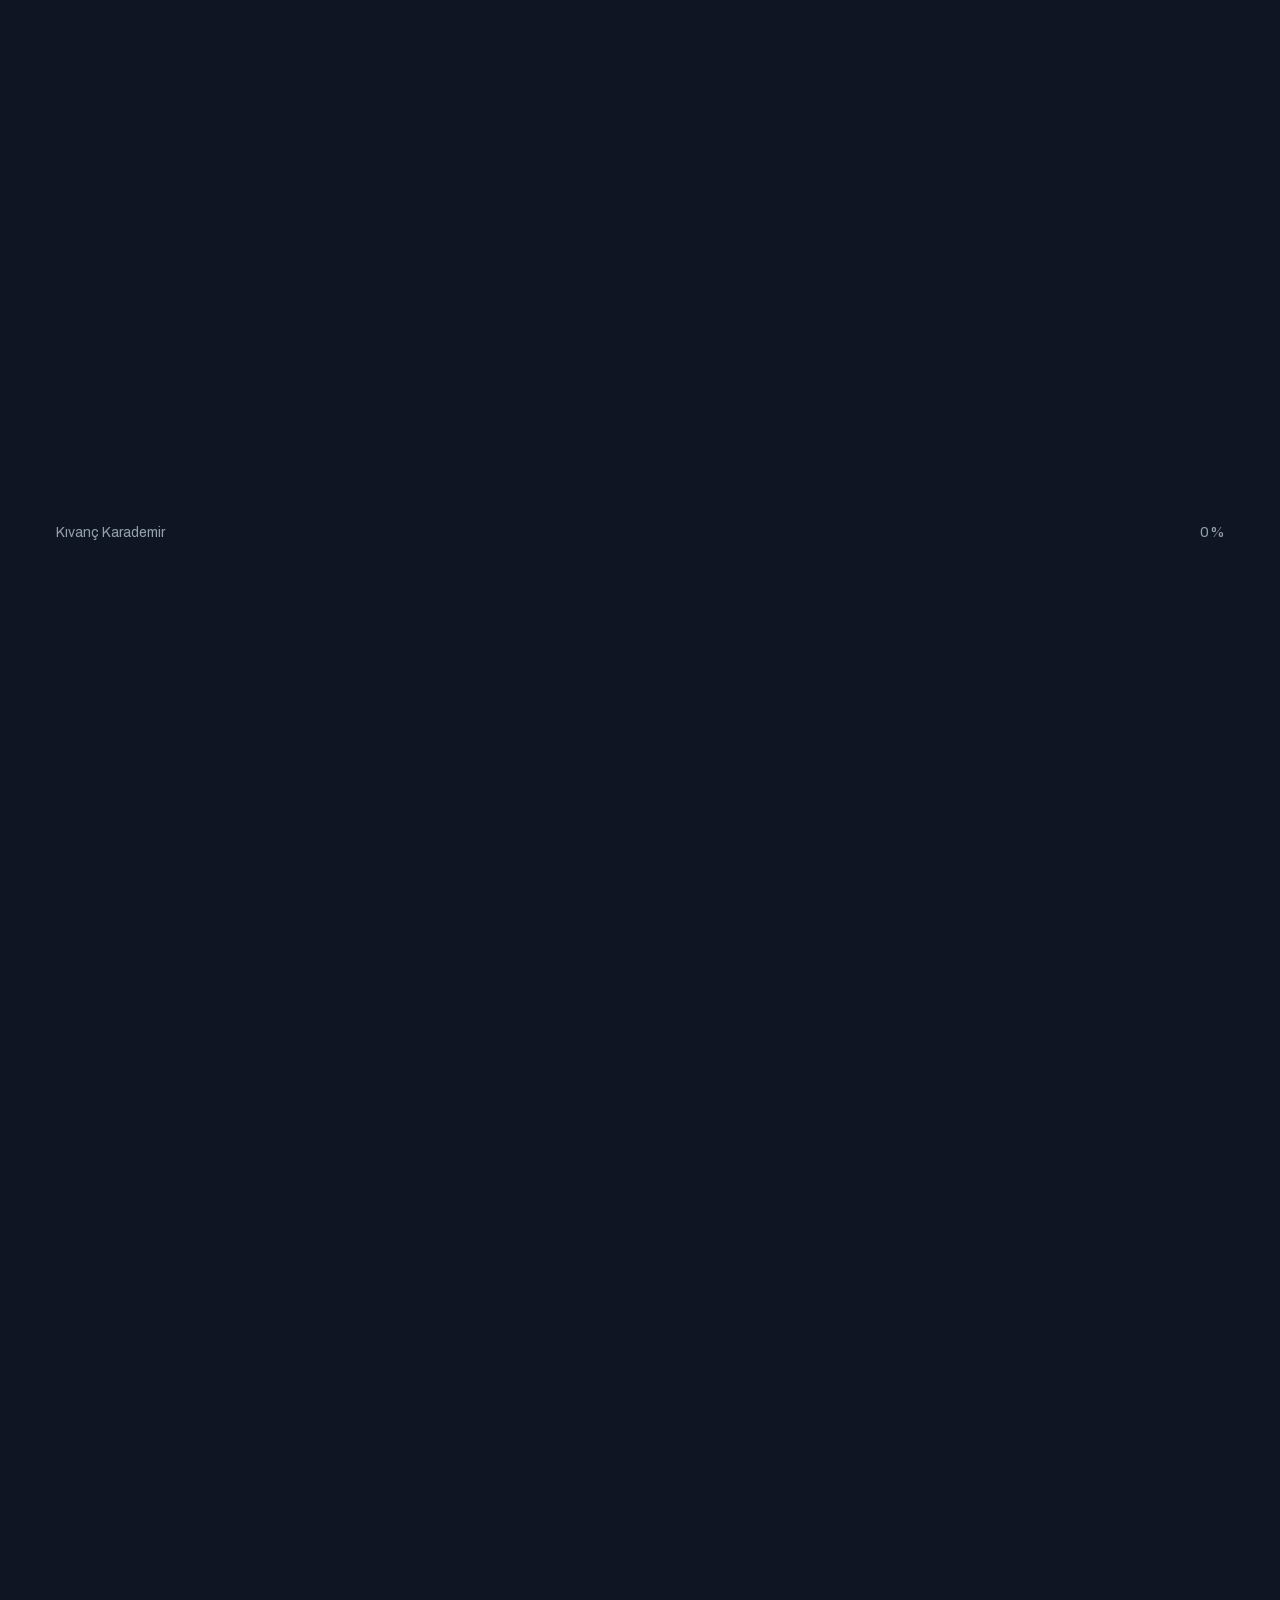
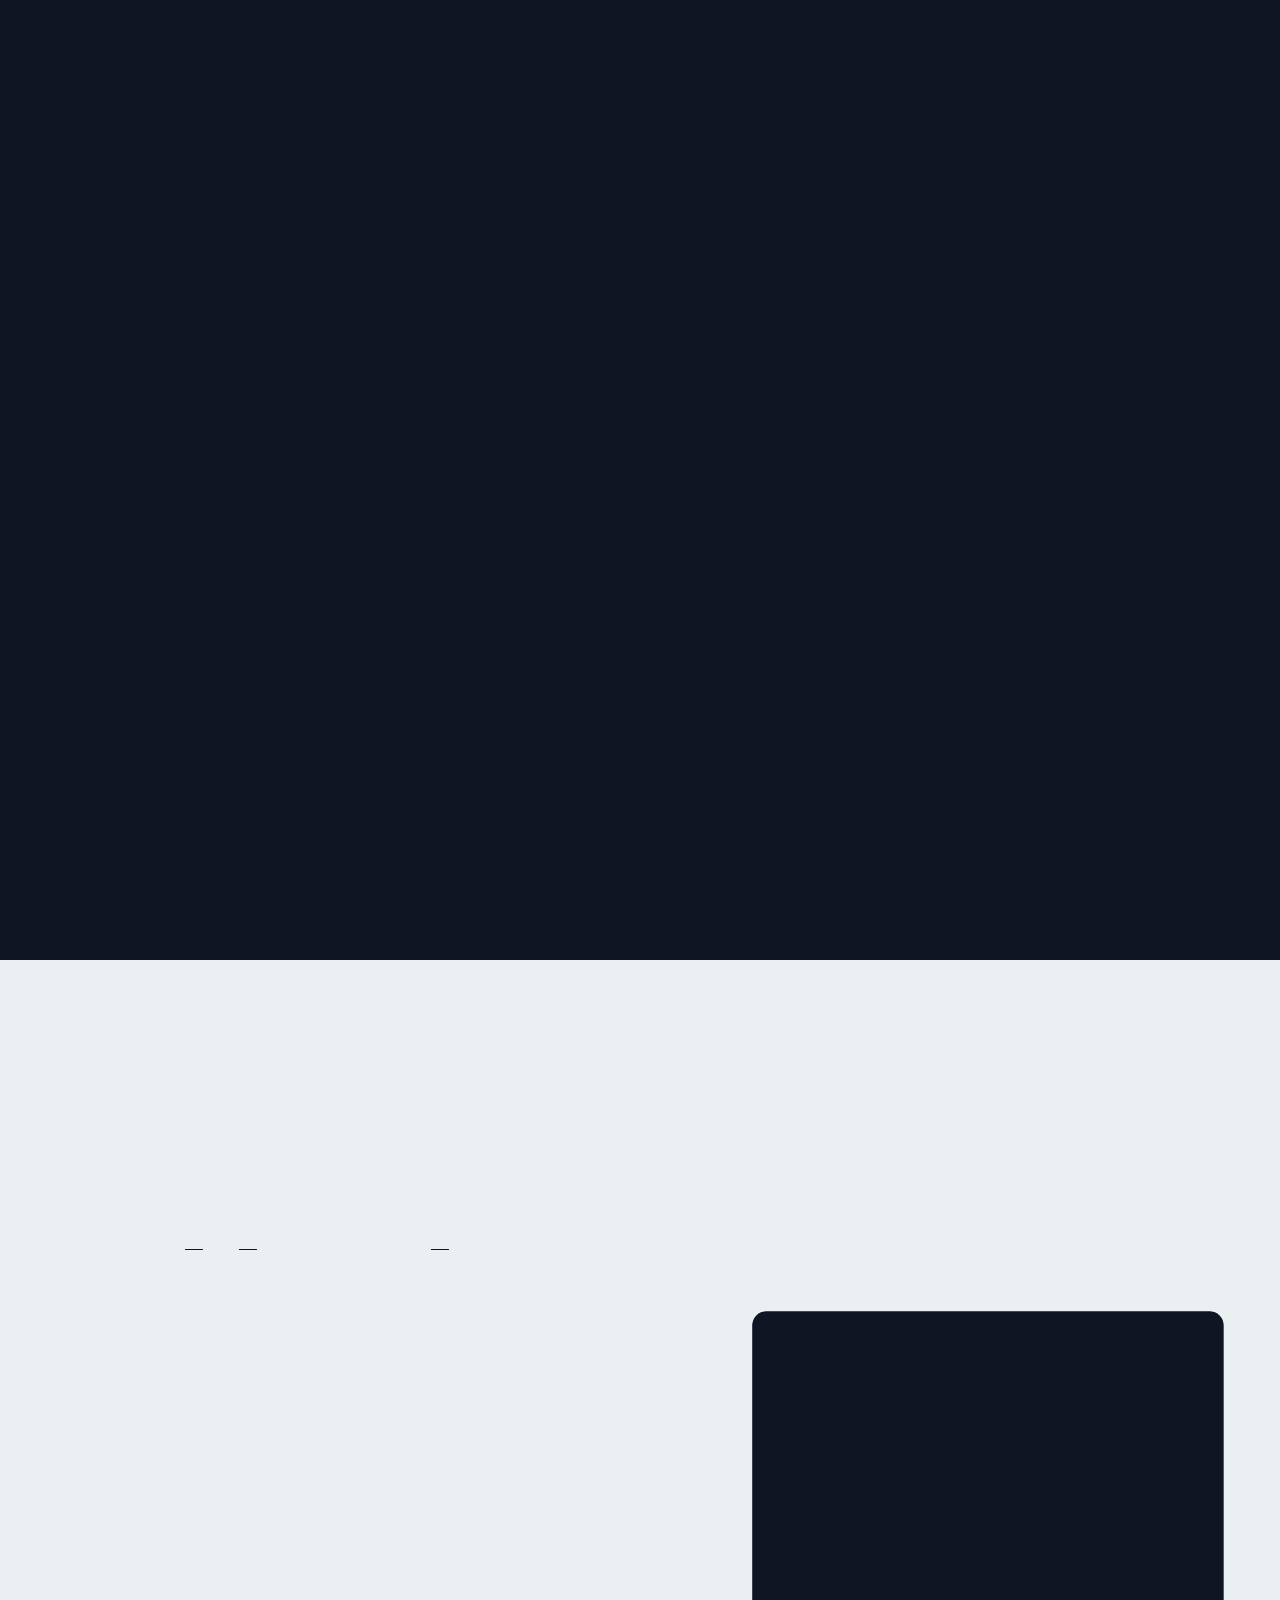
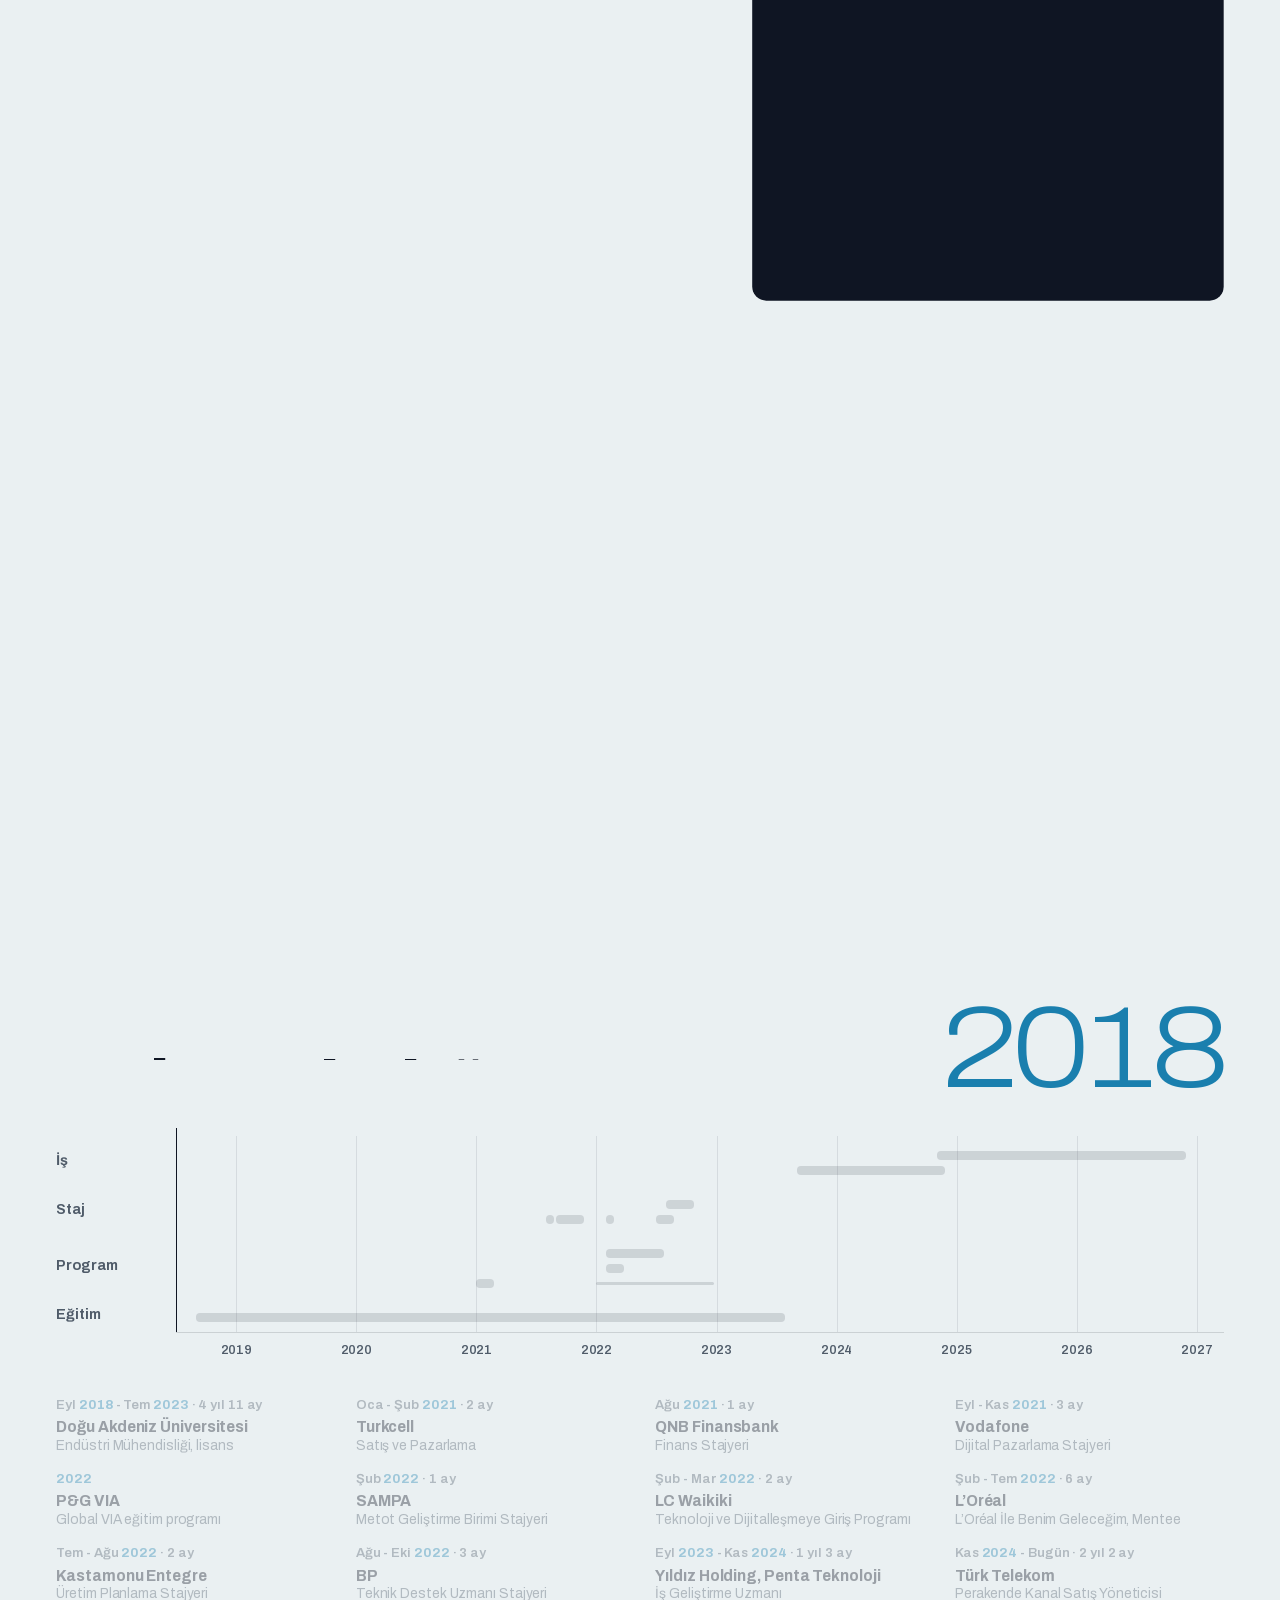
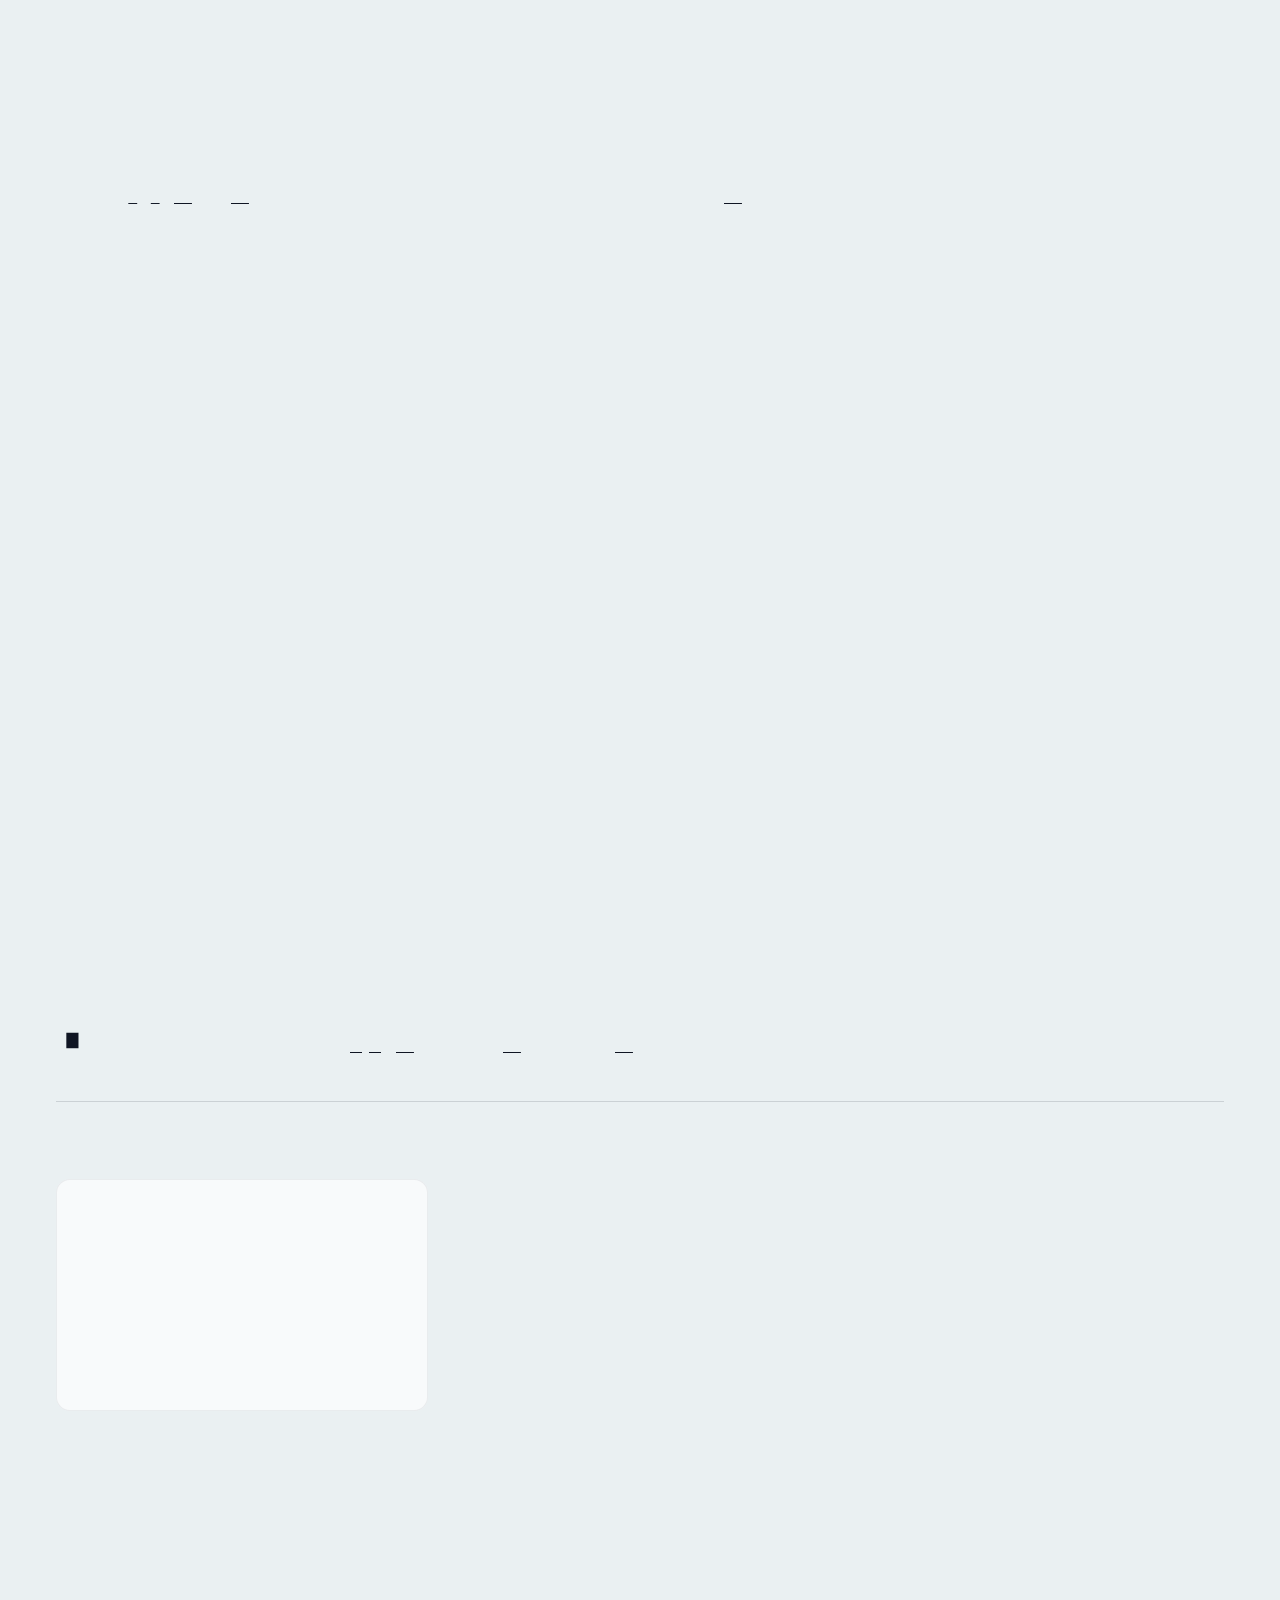
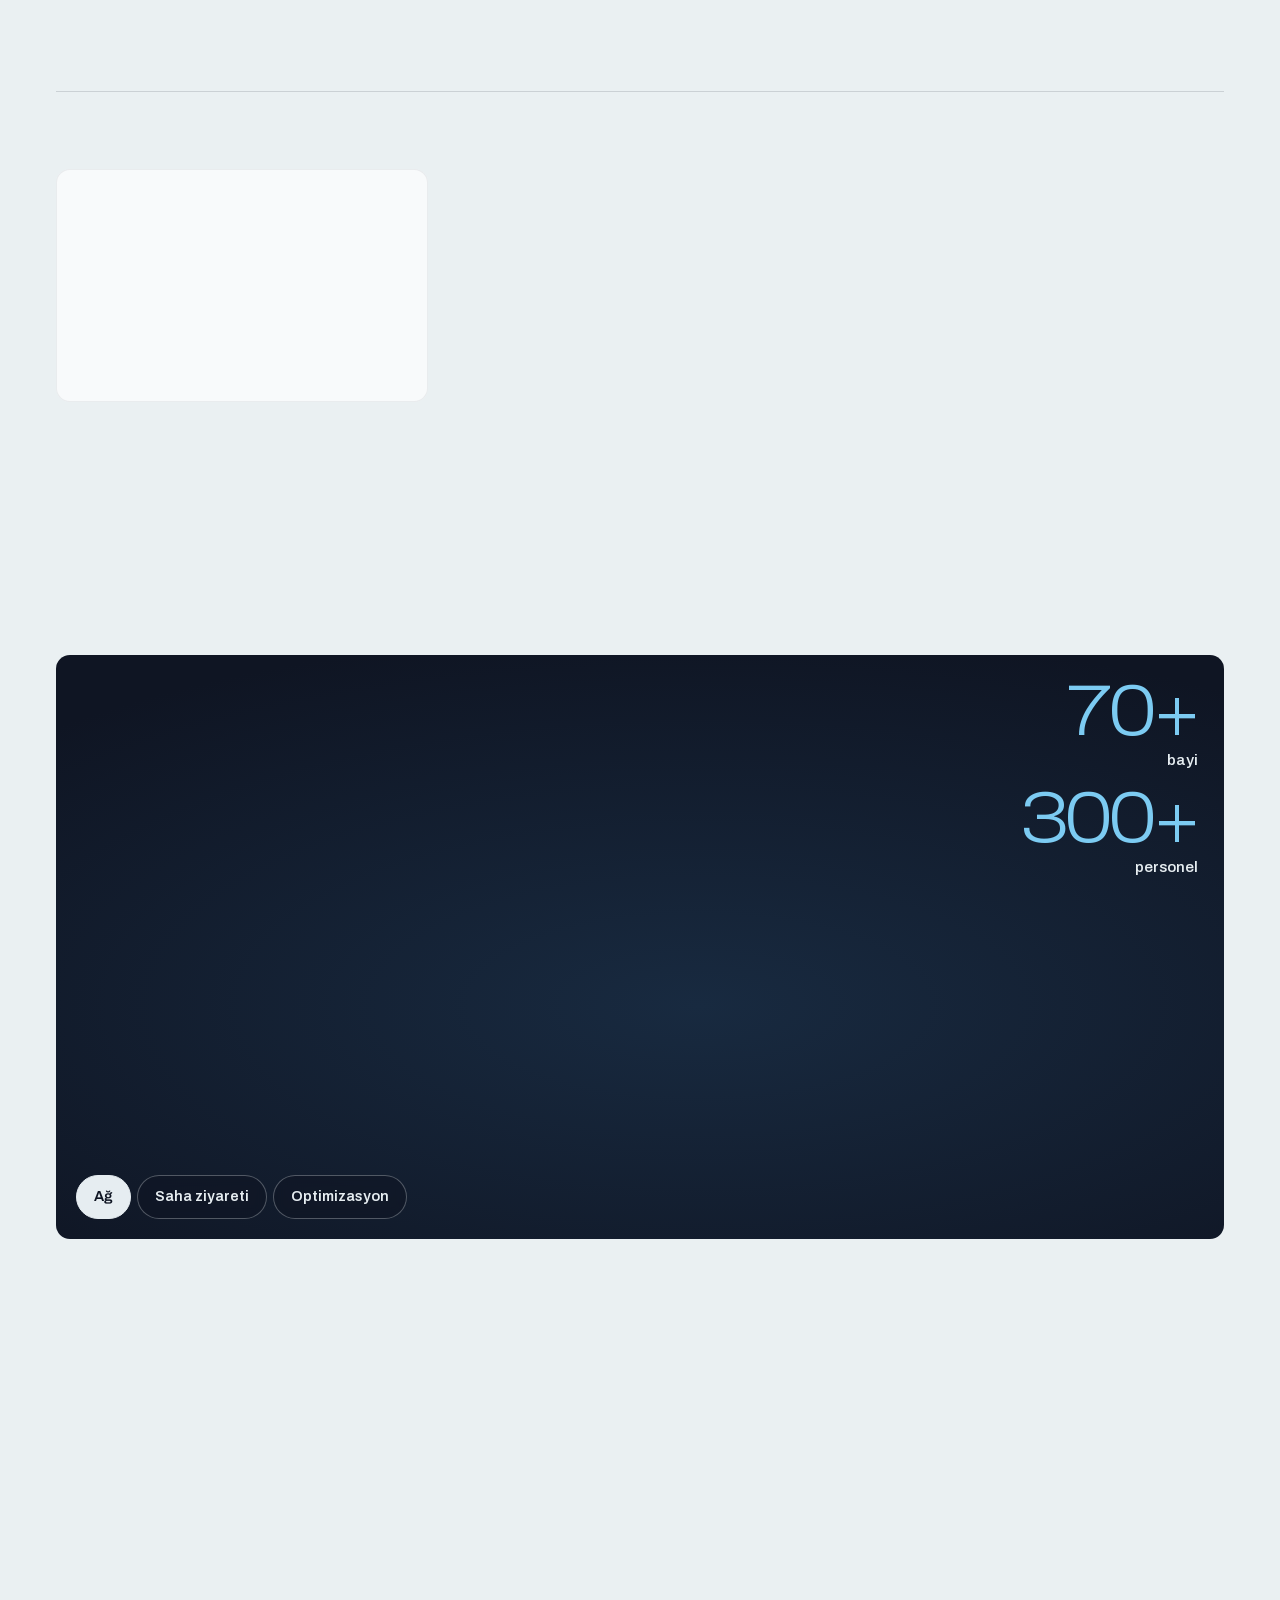
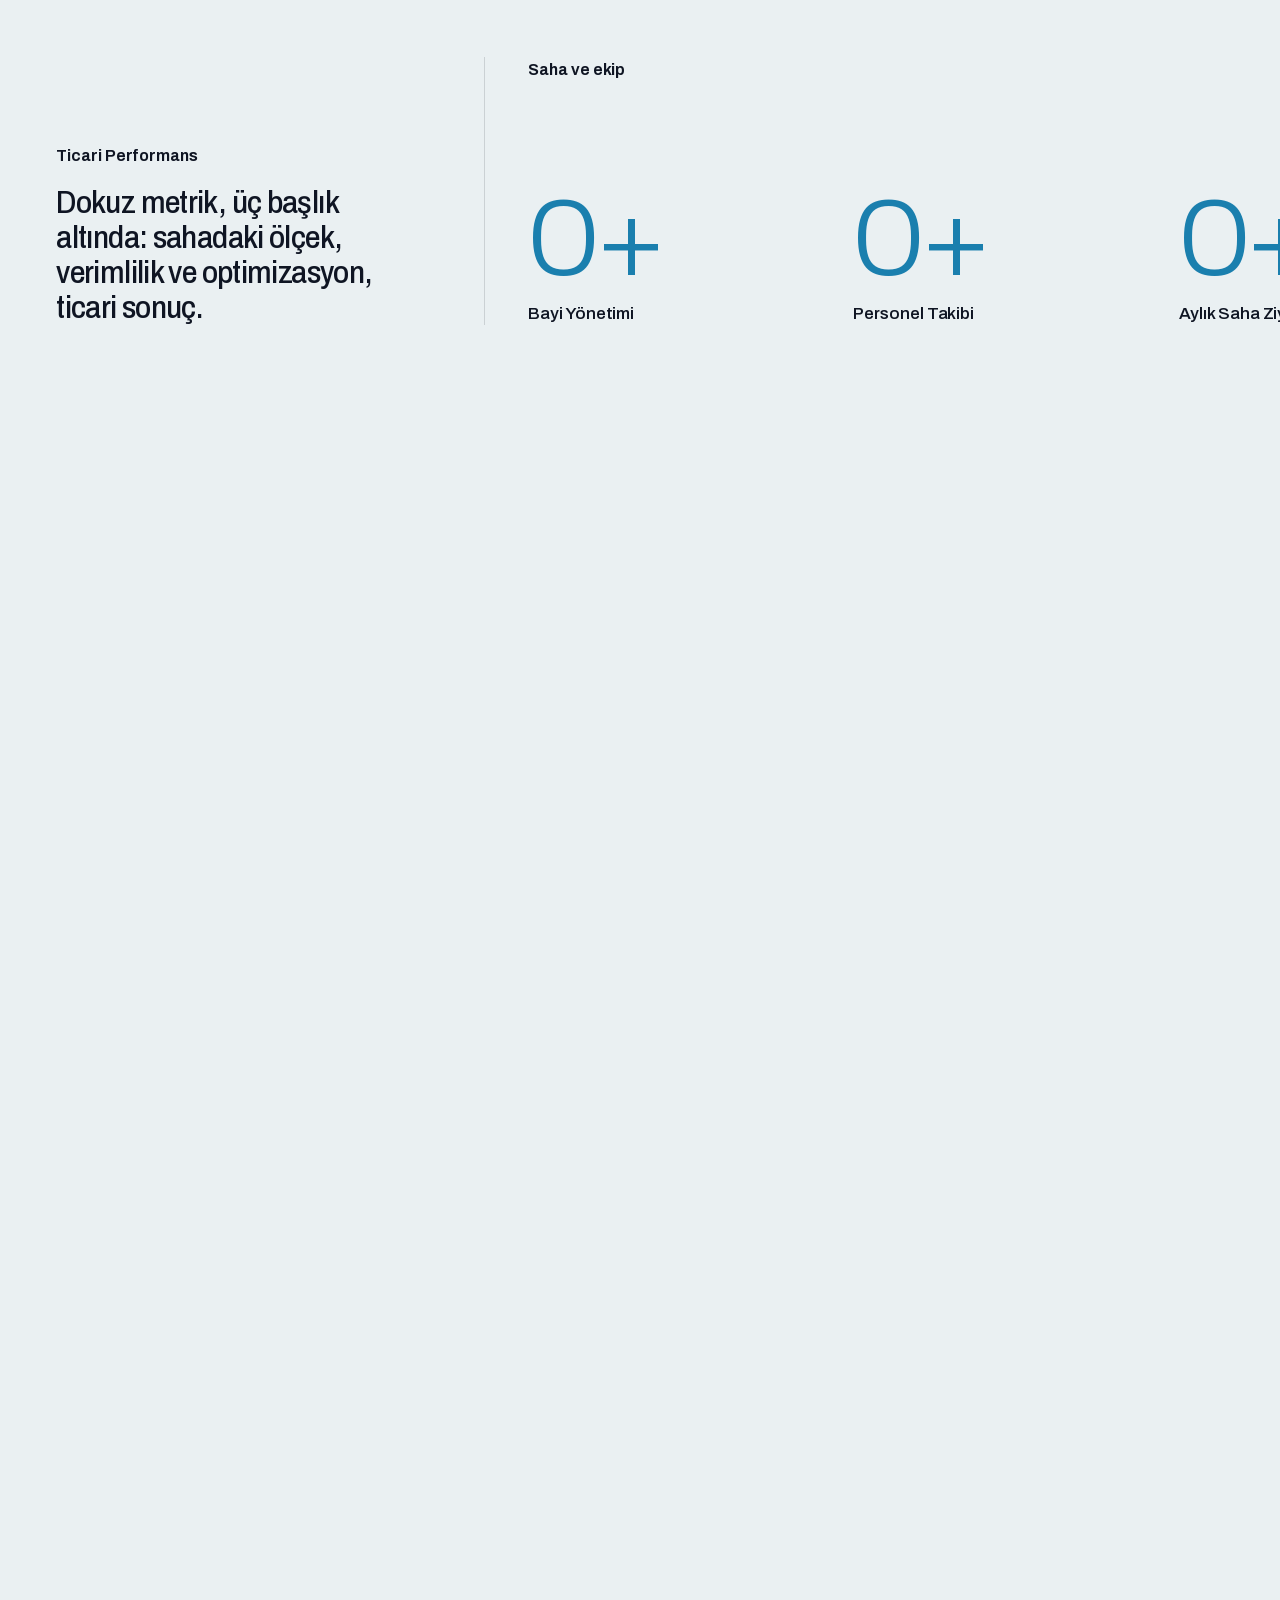
<file: index.html>
<!doctype html>
<html lang="tr">
<head>
  <meta charset="utf-8">
  <meta name="viewport" content="width=device-width, initial-scale=1, viewport-fit=cover">
  <title>Kıvanç Karademir | Perakende Kanal Satış Yöneticisi</title>
  <meta name="description" content="Kıvanç Karademir: Türk Telekom’da Perakende Kanal Satış Yöneticisi. Satış, insan, veri ve teknolojiyi bir araya getirerek verimli ve sürdürülebilir sonuçlar üretir.">
  <meta name="theme-color" content="#0F1523">
  <link rel="canonical" href="https://kivancsh.github.io/">
  <meta property="og:type" content="website">
  <meta property="og:url" content="https://kivancsh.github.io/">
  <meta property="og:title" content="Kıvanç Karademir">
  <meta property="og:description" content="Perakende Kanal Satış Yöneticisi, Türk Telekom. Bunu nasıl daha iyi yapabiliriz?">
  <meta property="og:image" content="https://kivancsh.github.io/public/og/og-card.jpg">
  <meta property="og:image:width" content="1200">
  <meta property="og:image:height" content="630">
  <meta property="og:image:alt" content="Kıvanç Karademir, Perakende Kanal Satış Yöneticisi, Türk Telekom">
  <meta property="og:locale" content="tr_TR">
  <meta property="og:locale:alternate" content="en_US">
  <meta name="twitter:card" content="summary_large_image">
  <link rel="icon" href="data:image/svg+xml,%3Csvg xmlns='http://www.w3.org/2000/svg' viewBox='0 0 64 64'%3E%3Crect width='64' height='64' rx='14' fill='%230F1523'/%3E%3Cpath d='M10 40h44' stroke='%237CCBF2' stroke-width='3' stroke-linecap='round'/%3E%3C/svg%3E">

  <!-- Fontlar kendi sunucumuzdan (Archivo, SIL Open Font License) -->
  <link rel="preload" href="assets/fonts/archivo-latin.woff2" as="font" type="font/woff2" crossorigin>
  <link rel="preload" href="assets/fonts/archivo-latin-ext.woff2" as="font" type="font/woff2" crossorigin>
  <link rel="preload" as="image" href="public/video/poster.jpg" media="(min-width: 861px)">
  <link rel="preload" as="image" href="public/video/poster-mobile.jpg" media="(max-width: 860px)">

  <link rel="stylesheet" href="assets/css/scrollcraft.css">
  <link rel="stylesheet" href="assets/css/main.css">
  <script>
    // Düzen JS çalışmadan önce doğru moda geçsin (ilk boyamada sıçrama olmasın)
    (function (d) {
      var m = matchMedia('(max-width: 860px), (hover: none) and (pointer: coarse)').matches;
      var r = matchMedia('(prefers-reduced-motion: reduce)').matches;
      d.classList.add('js', m ? 'is-mobile' : 'is-desktop');
      if (r) d.classList.add('is-reduced');
    })(document.documentElement);
  </script>
</head>
<body>
  <a class="skip" href="#hakkimda" data-i18n="skip">İçeriğe geç</a>

  <!-- Açılış perdesi: çizgi kısa bir dolumla uzar, sonra filmin ufuk çizgisine dönüşür -->
  <div class="loader" aria-hidden="true">
    <div class="loader__line"><span class="loader__fill"></span></div>
    <p class="loader__meta"><span class="loader__name">Kıvanç Karademir</span><span class="loader__pct">0</span></p>
  </div>

  <!-- ÜST MENÜ -->
  <header class="nav" data-tone="night">
    <a class="nav__mark" href="#film" aria-label="Kıvanç Karademir, başa dön" data-i18n-attr="aria-label:aria.home">Kıvanç Karademir</a>
    <div class="nav__right">
      <nav class="nav__links" aria-label="Bölümler" data-i18n-attr="aria-label:aria.sections">
        <a href="#hakkimda" data-i18n="nav.about">Hakkımda</a>
        <a href="#stajlar" data-i18n="nav.internships">Stajlar</a>
        <a href="#egitim-programlari" data-i18n="nav.programs">Eğitim Programları</a>
        <a href="#is-tecrubeleri" data-i18n="nav.work">İş Tecrübeleri</a>
        <a href="#iletisim" data-i18n="nav.contact">İletişim</a>
      </nav>
      <div class="lang" role="group" aria-label="Dil" data-i18n-attr="aria-label:aria.lang">
        <button type="button" data-lang="tr" aria-pressed="true" lang="tr">TR</button>
        <button type="button" data-lang="en" aria-pressed="false" lang="en">EN</button>
      </div>
      <button class="nav__toggle" type="button" aria-expanded="false" aria-controls="menu" data-i18n="nav.menu">Menü</button>
    </div>
  </header>

  <div class="menu" id="menu" hidden>
    <nav aria-label="Mobil menü" data-i18n-attr="aria-label:aria.mobileMenu">
      <a href="#hakkimda" data-i18n="nav.about">Hakkımda</a>
      <a href="#stajlar" data-i18n="nav.internships">Stajlar</a>
      <a href="#egitim-programlari" data-i18n="nav.programs">Eğitim Programları</a>
      <a href="#is-tecrubeleri" data-i18n="nav.work">İş Tecrübeleri</a>
      <a href="#iletisim" data-i18n="nav.contact">İletişim</a>
    </nav>
    <button class="menu__close" type="button" data-i18n="nav.close">Kapat</button>
  </div>

  <main>
    <!-- BÖLÜM 1: SİNEMATİK GİRİŞ
         Film canlı çizilir (assets/js/film.js): kaydırma hikâyeyi ilerletir, zaman
         durunca da hareketi sürdürür. Sahne aralıkları assets/js/main.js > SCENES -->
    <section class="film" id="film" data-sc-act="scrub" data-sc-span="6.4" aria-label="Giriş" data-i18n-attr="aria-label:aria.intro">
      <div class="film__stage" data-sc-stage>
        <picture>
          <source media="(max-width: 860px)" srcset="public/video/poster-mobile.jpg">
          <img class="sc-stage__poster film__poster" src="public/video/poster.jpg" alt="" width="1920" height="1080">
        </picture>
        <canvas class="film__live" aria-hidden="true"></canvas>
        <!-- Işık teli: filmin ilk karelerindeki çizgi burada çizilir, fareyle titreşir -->
        <canvas class="film__wire" aria-hidden="true"></canvas>
        <picture class="film__still">
          <source media="(max-width: 860px)" srcset="public/video/still-mobile.jpg">
          <img src="public/video/still.jpg" alt="" loading="lazy" width="1920" height="1080">
        </picture>
        <div class="film__scrim" aria-hidden="true"></div>
        <div class="film__veil" aria-hidden="true"></div>

        <div class="film__copy">
          <!-- Sahne: Işık -->
          <div class="scene scene--horizon scene--intro" data-scene="intro">
            <h1 class="film__name"><span class="ln"><span class="ln__i">Kıvanç</span></span><span class="ln"><span class="ln__i">Karademir</span></span></h1>
            <p class="film__role"><span class="ln"><span class="ln__i" data-i18n="hero.role1">Perakende Kanal Satış Yöneticisi</span></span><span class="ln"><span class="ln__i" data-i18n="hero.role2">Türk Telekom</span></span></p>
          </div>

          <!-- Sahne: Soru. İmza hareketi: cümle dağınık girer, film toparlandıkça kendini düzeltir -->
          <div class="scene scene--horizon scene--question" data-scene="soru">
            <p class="scene__lead"><span class="ln"><span class="ln__i" data-i18n="hero.lead">Beni ileriye taşıyan temel soru</span></span></p>
            <h2 class="question" aria-label="Bunu nasıl daha iyi yapabiliriz?" data-i18n-attr="aria-label:hero.question"><span class="w">Bunu</span> <span class="w">nasıl</span> <span class="w">daha</span> <span class="w">iyi</span> <span class="w">yapabiliriz?</span></h2>
          </div>

          <!-- Sahne: Ağ -->
          <div class="scene scene--low" data-scene="ag">
            <h2 class="scene__title" data-lines data-i18n="hero.ag.title">Satış, insan, veri ve teknoloji.</h2>
            <p class="scene__text" data-lines data-i18n="hero.ag.text"><span class="num">70+</span> bayi ve <span class="num">300+</span> personelle perakende kanal performansını yönetiyorum.</p>
          </div>

          <!-- Sahne: Veri -->
          <div class="scene scene--low" data-scene="veri">
            <h2 class="scene__title" data-lines data-i18n="hero.veri.title">Hedeften fazlası.</h2>
            <p class="scene__text" data-lines data-i18n="hero.veri.text">Veriye dayalı analizlerle daha verimli ve sürdürülebilir sonuçlar üretmek.</p>
          </div>

          <!-- Sahne: Eğri. Sayaç eğrinin yükselişiyle aynı anda sayar -->
          <div class="scene scene--low scene--metric" data-scene="egri">
            <p class="scene__figure"><span class="ln"><span class="ln__i num"><span class="pct">%</span><span class="js-hero-count">62</span></span></span></p>
            <h2 class="scene__title scene__title--sm"><span class="ln"><span class="ln__i" data-i18n="hero.egri.title">Verimlilik artışı</span></span></h2>
            <p class="scene__text"><span class="ln"><span class="ln__i" data-i18n="hero.egri.text">Türk Telekom’da ticari performans</span></span></p>
          </div>

          <!-- Sahne: Şafak -->
          <div class="scene scene--horizon scene--dawn" data-scene="safak">
            <p class="scene__title scene__title--dawn" data-lines data-i18n="hero.safak">Sürekli daha iyisi.</p>
          </div>
        </div>
      </div>
    </section>

    <!-- BÖLÜM 2: HAKKIMDA -->
    <section class="about" id="hakkimda" data-tone="day">
      <div class="wrap about__grid">
        <h2 class="display about__title" data-reveal="lines" data-i18n="about.title">Hakkımda</h2>

        <figure class="portrait" aria-label="Kıvanç Karademir">
          <div class="portrait__frame">
            <img class="portrait__img portrait__img--color" src="public/img/me.jpg" srcset="public/img/me-900.jpg 725w, public/img/me.jpg 1320w" sizes="(max-width: 860px) 88vw, 34vw" alt="Kıvanç Karademir, lacivert takım elbiseyle bir havuz kenarında" data-i18n-attr="alt:about.alt" width="1320" height="1639" loading="lazy" decoding="async">
            <img class="portrait__img portrait__img--mono" src="public/img/me.jpg" srcset="public/img/me-900.jpg 725w, public/img/me.jpg 1320w" sizes="(max-width: 860px) 88vw, 34vw" alt="" width="1320" height="1639" loading="lazy" decoding="async" aria-hidden="true">
          </div>
        </figure>

        <div class="about__text">
          <p class="about__lead" data-reveal="lines" data-i18n="about.lead">Beni ileriye taşıyan temel soru: <strong>“Bunu nasıl daha iyi yapabiliriz?”</strong></p>
          <p data-reveal="fade" data-i18n="about.p1">Türk Telekom’da Satış Yöneticisi olarak; satış, insan, veri ve teknolojiyi bir araya getirerek perakende kanal performansını yönetiyor, mağaza ve bayilerin gelişimine liderlik ediyorum. Hedefleri yalnızca gerçekleştirmeye değil, <strong>veriye dayalı analizlerle daha verimli ve sürdürülebilir sonuçlar üretmeye</strong> odaklanıyorum.</p>
          <p data-reveal="fade" data-i18n="about.p2">Analitik bakış açımı güçlü iletişim ve insan odaklı yaklaşımımla birleştirerek performans gelişimi, süreç optimizasyonu ve iş geliştirme alanlarında çözümler üretiyorum.</p>
          <p data-reveal="fade" data-i18n="about.p3">Kariyerimi geleceğin teknolojileriyle birlikte şekillendiriyor; <strong>Yapay Zekâ, otomasyon ve dijital dönüşüm</strong> alanlarında kendimi sürekli geliştiriyorum. Amacım teknolojiyi yalnızca kullanmak değil, iş süreçlerine gerçek değer katacak çözümlere dönüştürmek.</p>
          <p class="about__stance" data-reveal="fade" data-i18n="about.stance"><strong>Satış, teknoloji ve insanın kesişiminde; girişimci bir bakış açısıyla, sürekli daha iyisini arayarak ilerliyorum.</strong></p>
        </div>
      </div>
      <div class="wrap">
        <p class="about__close" data-reveal="lines" data-i18n="about.close">Çünkü benim için gelişim bir hedef değil, <strong>sürekli devam eden bir süreç.</strong></p>
      </div>
    </section>

    <!-- BÖLÜM 3: KARİYER YOLCULUĞU
         Stajlar, programlar ve işler tek bir yıl ekseninde. Masaüstünde bölüm
         sabitlenir ve kaydırma zaman çizgisini ilerletir. Veri: main.js > TIMELINE -->
    <section class="journey" id="kariyer-yolculugu" data-tone="day" aria-labelledby="journey-title">
      <div class="journey__stage">
        <div class="wrap journey__inner">
          <div class="journey__head">
            <div>
              <h2 class="display display--md" id="journey-title" data-reveal="lines" data-i18n="journey.title">Kariyer Yolculuğu</h2>
              <p class="journey__lede" data-reveal="fade" data-i18n="journey.lede">Stajlar, eğitim programları ve işler tek bir yıl ekseninde.</p>
            </div>
            <p class="journey__year" aria-hidden="true"><span class="js-journey-year">2018</span></p>
          </div>
          <div class="gantt" aria-hidden="true"></div>
          <div class="journey__body">
            <p class="journey__year journey__year--m" aria-hidden="true"><span class="js-journey-year">2018</span></p>
            <ol class="journey__list"></ol>
          </div>
        </div>
      </div>
    </section>

    <!-- BÖLÜM 4: STAJLAR (tipografik liste, logolar gerçek dosyalar) -->
    <section class="roster" id="stajlar" data-tone="day">
      <div class="wrap">
        <h2 class="display" data-reveal="lines" data-i18n="internships.title">Stajlar</h2>
        <ol class="roster__list">
          <li class="roster__item" data-reveal="row">
            <span class="plate plate--row"><img src="public/logos/qnb-finansbank.png" alt="" style="--lw: 7.6rem" width="604" height="197" loading="lazy"></span>
            <span class="roster__name">QNB Finansbank</span>
          </li>
          <li class="roster__item" data-reveal="row">
            <span class="plate plate--row"><img src="public/logos/vodafone.png" alt="" style="--lw: 3.9rem" width="154" height="154" loading="lazy"></span>
            <span class="roster__name">Vodafone</span>
          </li>
          <li class="roster__item" data-reveal="row">
            <span class="plate plate--row"><img src="public/logos/sampa.png" alt="" style="--lw: 3.9rem" width="1200" height="1200" loading="lazy"></span>
            <span class="roster__name">SAMPA</span>
          </li>
          <li class="roster__item" data-reveal="row">
            <span class="plate plate--row"><img src="public/logos/kastamonu-entegre.png" alt="" style="--lw: 9.2rem" width="1200" height="259" loading="lazy"></span>
            <span class="roster__name">Kastamonu Entegre</span>
          </li>
          <li class="roster__item" data-reveal="row">
            <span class="plate plate--row"><img src="public/logos/bp.png" alt="" style="--lw: 3.5rem" width="904" height="1200" loading="lazy"></span>
            <span class="roster__name">BP</span>
          </li>
        </ol>
      </div>
    </section>

    <!-- BÖLÜM 5: EĞİTİM PROGRAMLARI
         Kartın üstüne gelince (dokunmatikte dokununca) kart döner, arkasında açıklama -->
    <section class="programs" id="egitim-programlari" data-tone="day">
      <div class="wrap">
        <h2 class="display" data-reveal="lines" data-i18n="programs.title">Eğitim Programları</h2>
        <ul class="programs__grid">
          <li class="program" data-reveal="card">
            <button class="flip" type="button" aria-pressed="false" aria-label="Turkcell" aria-describedby="flip-turkcell">
              <span class="flip__inner">
                <span class="flip__face flip__front plate"><img src="public/logos/turkcell.png" alt="" style="--lw: 11rem" width="1200" height="267" loading="lazy"><span class="flip__hint" aria-hidden="true">+</span></span>
                <span class="flip__face flip__back"><span class="flip__text" id="flip-turkcell" data-i18n="programs.turkcell">Turkcell Akademi ve MIT’den sertifikalı eğitimler aldım. Turkcell için “Üretim Takip Sistemi” projesi geliştirdim.</span><span class="flip__who" aria-hidden="true">Turkcell</span></span>
              </span>
            </button>
            <span class="program__name" aria-hidden="true">Turkcell</span>
          </li>
          <li class="program" data-reveal="card">
            <button class="flip" type="button" aria-pressed="false" aria-label="LC Waikiki" aria-describedby="flip-lcw">
              <span class="flip__inner">
                <span class="flip__face flip__front plate"><img src="public/logos/lc-waikiki.png" alt="" style="--lw: 10.5rem" width="1200" height="209" loading="lazy"><span class="flip__hint" aria-hidden="true">+</span></span>
                <span class="flip__face flip__back"><span class="flip__text" id="flip-lcw" data-i18n="programs.lcw">LC Waikiki Akademi Teknoloji ve Dijitalleşmeye Giriş Programı</span><span class="flip__who" aria-hidden="true">LC Waikiki</span></span>
              </span>
            </button>
            <span class="program__name" aria-hidden="true">LC Waikiki</span>
          </li>
          <li class="program" data-reveal="card">
            <button class="flip" type="button" aria-pressed="false" aria-label="L’Oréal" aria-describedby="flip-loreal">
              <span class="flip__inner">
                <span class="flip__face flip__front plate"><img src="public/logos/loreal.png" alt="" style="--lw: 10.5rem" width="800" height="146" loading="lazy"><span class="flip__hint" aria-hidden="true">+</span></span>
                <span class="flip__face flip__back"><span class="flip__text" id="flip-loreal" data-i18n="programs.loreal">L'Oréal İle Benim Geleceğim Eğitim Programı | Mentee 6 Ay</span><span class="flip__who" aria-hidden="true">L’Oréal</span></span>
              </span>
            </button>
            <span class="program__name" aria-hidden="true">L’Oréal</span>
          </li>
          <li class="program" data-reveal="card">
            <button class="flip" type="button" aria-pressed="false" aria-label="P&amp;G VIA" aria-describedby="flip-pg">
              <span class="flip__inner">
                <span class="flip__face flip__front plate"><img src="public/logos/pg.png" alt="" style="--lw: 7.4rem" width="1200" height="547" loading="lazy"><span class="flip__hint" aria-hidden="true">+</span></span>
                <span class="flip__face flip__back"><span class="flip__text" id="flip-pg" data-i18n="programs.pg">P&amp;G’nin Globaldeki VIA eğitim programına seçildim ve P&amp;G sertifikalı kişisel gelişim eğitimleri aldım.</span><span class="flip__who" aria-hidden="true">P&amp;G VIA</span></span>
              </span>
            </button>
            <span class="program__name" aria-hidden="true">P&amp;G VIA</span>
          </li>
        </ul>
      </div>
    </section>

    <!-- BÖLÜM 6: İŞ TECRÜBELERİ -->
    <section class="work" id="is-tecrubeleri" data-tone="day">
      <div class="wrap">
        <h2 class="display" data-reveal="lines" data-i18n="work.title">İş Tecrübeleri</h2>

        <!-- İŞ 1: YILDIZ HOLDING -->
        <article class="job job--yildiz">
          <div class="job__side">
            <span class="plate plate--job"><img src="public/logos/yildiz-holding.png" alt="" style="--lw: 12rem" width="560" height="65" loading="lazy"></span>
          </div>
          <div class="job__main">
            <h3 class="job__company" data-reveal="lines">Yıldız Holding</h3>
            <p class="job__meta" data-reveal="fade"><span>Penta Teknoloji</span><span data-i18n="work.yildiz.role">İş Geliştirme Uzmanı</span><span class="num num--sm">2023-2024</span></p>
            <p class="job__text" data-reveal="fade" data-i18n="work.yildiz.text">Yıldız Holding’in sahibi olduğu Penta Teknoloji’de 2023-2024 yıllarında İş Geliştirme Uzmanı olarak; IBM Software ürünlerinin (ESA, SaaS, Cloud, On Prem vb.) satışından sorumluydum. 25’ten fazla account’a sahip olup bu account’larla düzenli ziyaretler, pipeline takipleri ve proje yönetimi yaptık. 500.000 TL’den fazla satış ile sürecimi tamamladım.</p>
            <dl class="figures" data-reveal="fade">
              <div class="figure">
                <dt class="figure__label" data-i18n="work.fig.accounts">Account</dt>
                <dd class="figure__value num" data-count="25" data-suffix="+">25+</dd>
              </div>
              <div class="figure">
                <dt class="figure__label" data-i18n="work.fig.sales">Satış</dt>
                <dd class="figure__value num" data-count="500000" data-suffix="+">500.000+<span class="unit" data-i18n="unit.tl">TL</span></dd>
              </div>
            </dl>
          </div>
        </article>

        <!-- İŞ 2: TÜRK TELEKOM -->
        <article class="job job--tt">
          <div class="job__side">
            <span class="plate plate--job"><img src="public/logos/turk-telekom.png" alt="" style="--lw: 11rem" width="560" height="197" loading="lazy"></span>
          </div>
          <div class="job__main">
            <h3 class="job__company" data-reveal="lines">Türk Telekom</h3>
            <p class="job__meta" data-reveal="fade"><span data-i18n="work.tt.role">Perakende Kanal Satış Yöneticisi</span><span data-i18n="work.tt.current">Halen</span></p>
            <p class="job__text" data-reveal="fade" data-i18n="work.tt.text">Perakende Kanal Satış Yöneticisi olarak çalışmaya devam ederken özellikle Ticari Performans alanında sunduğum verimlilik ve optimizasyonla öne çıktım.</p>
          </div>
        </article>
      </div>

      <!-- Canlı ağ: filmdeki 70 bayi ve 300 personel burada dokunulabilir. Sürükleyerek döner,
           görünüm düğmeleri gerçek metrikleri gösterir (70+, 300+, 15+, %62). -->
      <figure class="net wrap" aria-labelledby="net-title">
        <div class="net__head">
          <h3 class="net__title" id="net-title" data-reveal="lines" data-i18n="net.title">Sahadaki ağ</h3>
          <p class="net__sub" data-reveal="fade" data-i18n="net.sub">Yönettiğim perakende kanalı: 70+ bayi ve 300+ personel. Sürükleyerek çevir, görünümü değiştir.</p>
        </div>
        <div class="net__stage">
          <canvas class="net__canvas" role="img" aria-label="70 bayi ve 300 personelden oluşan ağın etkileşimli görseli" data-i18n-attr="aria-label:net.aria"></canvas>
          <div class="net__readout" aria-live="polite"></div>
          <div class="net__modes" role="group" aria-label="Görünüm" data-i18n-attr="aria-label:net.modes">
            <button type="button" data-mode="ag" aria-pressed="true" data-i18n="net.m.ag">Ağ</button>
            <button type="button" data-mode="saha" aria-pressed="false" data-i18n="net.m.saha">Saha ziyareti</button>
            <button type="button" data-mode="opt" aria-pressed="false" data-i18n="net.m.opt">Optimizasyon</button>
          </div>
        </div>
      </figure>

      <!-- Türk Telekom metrikleri. Masaüstünde yatay şerit (kaydırmayla yana akar), mobilde gruplu liste -->
      <div class="ledger" id="ticari-performans" aria-label="Türk Telekom ticari performans metrikleri" data-i18n-attr="aria-label:aria.ledger">
        <div class="ledger__stage">
          <div class="ledger__rail">
            <div class="ledger__intro">
              <p class="ledger__kicker" data-i18n="ledger.kicker">Ticari Performans</p>
              <p class="ledger__lede" data-i18n="ledger.lede">Dokuz metrik, üç başlık altında: sahadaki ölçek, verimlilik ve optimizasyon, ticari sonuç.</p>
            </div>

            <section class="group" aria-labelledby="g-saha">
              <h4 class="group__title" id="g-saha" data-i18n="ledger.g1">Saha ve ekip</h4>
              <ul class="group__list">
                <li class="metric"><span class="metric__value num" data-count="70" data-suffix="+">70+</span><span class="metric__label" data-i18n="m.dealers">Bayi Yönetimi</span></li>
                <li class="metric"><span class="metric__value num" data-count="300" data-suffix="+">300+</span><span class="metric__label" data-i18n="m.staff">Personel Takibi</span></li>
                <li class="metric"><span class="metric__value num" data-count="15" data-suffix="+">15+</span><span class="metric__label" data-i18n="m.visits">Aylık Saha Ziyareti</span></li>
              </ul>
            </section>

            <section class="group" aria-labelledby="g-verim">
              <h4 class="group__title" id="g-verim" data-i18n="ledger.g2">Verimlilik ve optimizasyon</h4>
              <ul class="group__list">
                <li class="metric metric--lead"><span class="metric__value num" data-count="62" data-pct>%62</span><span class="metric__label" data-i18n="m.eff">Verimlilik Artışı</span></li>
                <li class="metric"><span class="metric__value num" data-count="92" data-pct>%92</span><span class="metric__label" data-i18n="m.target">Ekip Hedef Gerçekleştirme Oranı</span></li>
                <li class="metric"><span class="metric__value num" data-count="38" data-pct>%38</span><span class="metric__label" data-i18n="m.growth">Tüm Ürünlerde Büyüme</span></li>
              </ul>
            </section>

            <section class="group" aria-labelledby="g-sonuc">
              <h4 class="group__title" id="g-sonuc" data-i18n="ledger.g3">Ticari sonuç</h4>
              <ul class="group__list">
                <li class="metric metric--lead"><span class="metric__value num" data-i18n="m.rank">1.</span><span class="metric__label" data-i18n="m.rankLabel">Cihaz Satış Kampanyasında Türkiye 1.’liği</span></li>
                <li class="metric metric--wide"><span class="metric__value num" data-count="300000" data-suffix="+">300.000+<span class="unit" data-i18n="unit.tl">TL</span></span><span class="metric__label" data-i18n="m.addSales">Ek Satış Hacmi</span></li>
                <li class="metric metric--wide"><span class="metric__value num" data-count="700000" data-suffix="+">700.000+<span class="unit" data-i18n="unit.tl">TL</span></span><span class="metric__label" data-i18n="m.addRevenue">Ek Ciro Katkısı</span></li>
              </ul>
            </section>
          </div>
        </div>
      </div>

      <!-- Önce / sonra grafiği: aynı eksende, başlangıç = 100. Veri: main.js > SHIFT -->
      <figure class="shift wrap" aria-labelledby="shift-title">
        <div class="shift__head">
          <h3 class="shift__title" id="shift-title" data-reveal="lines" data-i18n="chart.title">Önce ve sonra</h3>
          <p class="shift__sub" data-i18n="chart.sub">Türk Telekom perakende kanalı. Endeks: başlangıç = 100.</p>
          <ul class="shift__legend" aria-hidden="true">
            <li><span class="key key--before"></span><span data-i18n="chart.before">Önce</span></li>
            <li><span class="key key--after"></span><span data-i18n="chart.after">Sonra</span></li>
          </ul>
        </div>
        <div class="shift__plot" data-reveal="shift"></div>
        <div class="shift__tip" role="status" aria-live="polite" hidden></div>
        <table class="sr-only shift__table"></table>
      </figure>
    </section>

    <!-- BÖLÜM 7: İLETİŞİM (kapanış). Cümle fareyle dağılır, bırakınca yeniden dizilir -->
    <section class="close" id="iletisim" data-tone="day">
      <div class="wrap">
        <h2 class="close__q play" data-i18n="close.title">İletişimde Kalalım!</h2>
        <div class="close__line" aria-hidden="true"></div>
        <div class="close__row">
          <p class="close__note" data-reveal="fade" data-i18n="close.note">Bir sonraki soruyu birlikte soralım.</p>
          <ul class="close__links" data-contact hidden></ul>
        </div>
      </div>
      <footer class="foot wrap">
        <span>© <span class="num num--plain">2026</span> Kıvanç Karademir</span>
        <a href="#film" class="foot__top" data-i18n="foot.top">Başa dön</a>
      </footer>
    </section>
  </main>

  <div class="grain" aria-hidden="true"></div>

  <script src="assets/js/scrollcraft.js" defer></script>
  <script src="assets/js/i18n.js" defer></script>
  <script src="assets/js/film.js" defer></script>
  <script src="assets/js/main.js" defer></script>
</body>
</html>
</file>
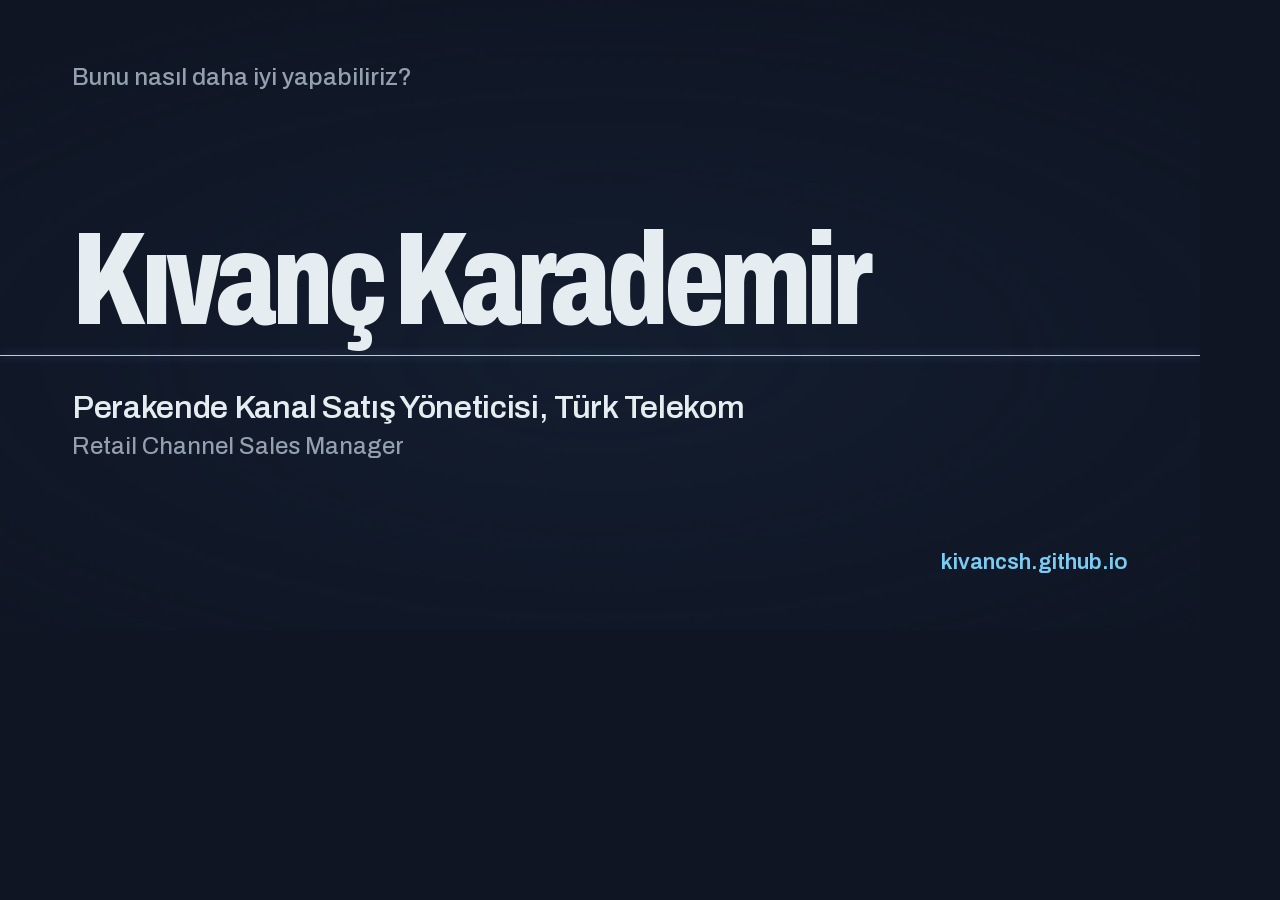
<file: tools/og-card.html>
<!doctype html>
<!-- LinkedIn / sosyal paylaşım kartı kaynağı (1200x630).
     Yerel sunucuda açıp 1200x630 pencerede ekran görüntüsü alınır,
     public/og/og-card.jpg olarak kaydedilir. -->
<html lang="tr">
<head>
<meta charset="utf-8">
<title>og-card</title>
<style>
  @font-face {
    font-family: "Archivo"; font-weight: 100 900; font-stretch: 62% 125%;
    src: url("../assets/fonts/archivo-latin-ext.woff2") format("woff2");
    unicode-range: U+0100-02BA, U+02BD-02C5, U+02C7-02CC, U+02CE-02D7, U+02DD-02FF, U+1E00-1E9F;
  }
  @font-face {
    font-family: "Archivo"; font-weight: 100 900; font-stretch: 62% 125%;
    src: url("../assets/fonts/archivo-latin.woff2") format("woff2");
    unicode-range: U+0000-00FF, U+0131, U+0152-0153, U+2000-206F;
  }
  html, body { margin: 0; width: 1200px; height: 630px; overflow: hidden; background: #0F1523; }
  .card {
    position: relative; width: 1200px; height: 630px;
    background: #0F1523 url("../public/video/poster.jpg") center / cover no-repeat;
    font-family: "Archivo", sans-serif; color: #E6EDF1;
  }
  /* filmdeki ufuk çizgisi: cover yerleşiminde y = 355.5px */
  .name {
    position: absolute; left: 72px; bottom: calc(630px - 355.5px + 18px); margin: 0;
    font-size: 132px; font-weight: 800; font-stretch: 70%; line-height: 0.86; letter-spacing: -0.04em;
  }
  .role { position: absolute; left: 72px; top: calc(355.5px + 34px); margin: 0; }
  .role b { display: block; font-size: 32px; font-weight: 550; letter-spacing: -0.01em; }
  .role span { display: block; margin-top: 8px; font-size: 24px; font-weight: 450; color: #93A0AE; }
  .line { position: absolute; left: 0; right: 0; top: 355px; height: 1.2px; background: rgb(230 237 241 / 0.85); box-shadow: 0 0 10px rgb(124 203 242 / 0.55); }
  .q { position: absolute; left: 72px; top: 64px; margin: 0; font-size: 24px; font-weight: 500; color: #93A0AE; }
  .url { position: absolute; right: 72px; bottom: 56px; margin: 0; font-size: 22px; font-weight: 600; font-stretch: 100%; color: #7CCBF2; }
</style>
</head>
<body>
  <div class="card">
    <div class="line"></div>
    <p class="q">Bunu nasıl daha iyi yapabiliriz?</p>
    <h1 class="name">Kıvanç Karademir</h1>
    <p class="role"><b>Perakende Kanal Satış Yöneticisi, Türk Telekom</b><span>Retail Channel Sales Manager</span></p>
    <p class="url">kivancsh.github.io</p>
  </div>
</body>
</html>
</file>
<file: assets/css/scrollcraft.css>
/* ============================================================================
   scrollcraft.css: the taste floor
   ----------------------------------------------------------------------------
   Two layers, and the split matters:

     TOKENS   what you override per brand. Colour roles, the type ramp, the
              spacing scale, elevation, motion. A brand is ~12 values.
     DEVICES  what the engine drives. Do not restyle these to taste; they are
              the mechanism. Style your own markup instead.

   Nothing here draws a "component". There are no card, badge, or pill classes,
   because a stylesheet that ships those is how every page built on it ends up
   with the same shapes. You get a floor and a vocabulary; the composition is
   yours.
   ========================================================================== */

/* ---------------------------------------------------------------- tokens -- */
:root {
  /* --- colour roles. Override these six and the page is rebranded. -------- */
  --sc-canvas:      #08090b;   /* the page ground. Drift interpolates this.   */
  --sc-surface:     #101217;   /* anything raised off the ground             */
  --sc-ink:         #f4f2ef;   /* primary text                               */
  --sc-ink-soft:    #9a9ba1;   /* secondary text. Tinted, never flat gray.   */
  --sc-accent:      #d8ff3e;   /* ONE accent. It owns a region, not confetti. */
  --sc-accent-ink:  #08090b;   /* text that sits on the accent               */

  --sc-hairline:    color-mix(in oklab, var(--sc-ink) 12%, transparent);
  --sc-hairline-strong: color-mix(in oklab, var(--sc-ink) 22%, transparent);

  /* --- type. Two families max. Display carries voice, text carries prose. - */
  --sc-font-display: "Instrument Sans", "Geist", system-ui, sans-serif;
  --sc-font-text:    "Geist", system-ui, sans-serif;
  --sc-font-mono:    "Geist Mono", ui-monospace, monospace;

  /* Fluid ramp. Tracking tightens as size grows because a face set at 6rem
     with 0 tracking reads loose; this is optical correction, not decoration. */
  --sc-t-xs:   clamp(0.75rem, 0.72rem + 0.15vw, 0.82rem);
  --sc-t-sm:   clamp(0.875rem, 0.84rem + 0.18vw, 0.95rem);
  --sc-t-base: clamp(1rem, 0.96rem + 0.22vw, 1.125rem);
  --sc-t-lg:   clamp(1.2rem, 1.1rem + 0.5vw, 1.5rem);
  --sc-t-xl:   clamp(1.6rem, 1.35rem + 1.2vw, 2.25rem);
  --sc-t-2xl:  clamp(2.1rem, 1.6rem + 2.4vw, 3.4rem);
  --sc-t-3xl:  clamp(2.8rem, 1.9rem + 4.2vw, 5rem);
  --sc-t-4xl:  clamp(3.4rem, 1.9rem + 6.6vw, 7.5rem);

  --sc-track-tight:  -0.035em;
  --sc-track-snug:   -0.02em;
  --sc-track-normal: -0.005em;
  --sc-track-wide:    0.08em;

  --sc-leading-none: 0.94;
  --sc-leading-tight: 1.06;
  --sc-leading-body: 1.62;

  --sc-measure: 62ch;

  /* --- space. 4px base: the useful middle steps an 8-only scale misses. --- */
  --sc-1: 0.25rem;  --sc-2: 0.5rem;   --sc-3: 0.75rem;  --sc-4: 1rem;
  --sc-5: 1.5rem;   --sc-6: 2rem;     --sc-7: 3rem;     --sc-8: 4rem;
  --sc-9: 6rem;     --sc-10: 8rem;    --sc-11: 12rem;

  /* Section rhythm is fluid so a phone doesn't inherit desktop air. */
  --sc-section: clamp(4.5rem, 9vw, 11rem);
  --sc-gutter:  clamp(1.25rem, 5vw, 5.5rem);
  --sc-maxw:    82rem;

  /* --- radius. Pick one scale for the page and hold it. ------------------- */
  --sc-r-sm: 6px;  --sc-r-md: 12px;  --sc-r-lg: 20px;  --sc-r-pill: 999px;

  /* --- elevation. Every shadow has an offset AND a soft blur, and is tinted
         to the canvas hue. A zero-offset coloured halo is decoration, not
         depth, so there isn't one here. ---------------------------------- */
  --sc-shadow-color: 220 40% 2%;
  --sc-e1: 0 1px 2px hsl(var(--sc-shadow-color) / 0.28),
           0 2px 6px -1px hsl(var(--sc-shadow-color) / 0.20);
  --sc-e2: 0 2px 4px hsl(var(--sc-shadow-color) / 0.24),
           0 8px 18px -4px hsl(var(--sc-shadow-color) / 0.30);
  --sc-e3: 0 4px 8px hsl(var(--sc-shadow-color) / 0.22),
           0 18px 40px -8px hsl(var(--sc-shadow-color) / 0.38),
           0 48px 90px -24px hsl(var(--sc-shadow-color) / 0.30);

  /* Edge light: a 1px top highlight sells a raised surface better than any
     amount of blur, because real raised things catch light on their lip. */
  --sc-edge: inset 0 1px 0 color-mix(in oklab, var(--sc-ink) 10%, transparent);

  /* --- motion. Built-in CSS easings are too weak for UI. ------------------ */
  --sc-ease-out:    cubic-bezier(0.23, 1, 0.32, 1);
  --sc-ease-in-out: cubic-bezier(0.77, 0, 0.175, 1);
  --sc-ease-drawer: cubic-bezier(0.32, 0.72, 0, 1);
  --sc-d-fast: 160ms;  --sc-d-base: 240ms;  --sc-d-slow: 420ms;

  --sc-z-stage: 1; --sc-z-copy: 20; --sc-z-chrome: 60;
}

/* --------------------------------------------------------------- reset -- */
*, *::before, *::after { box-sizing: border-box; }
html { -webkit-text-size-adjust: 100%; scroll-behavior: smooth; }
@media (prefers-reduced-motion: reduce) { html { scroll-behavior: auto; } }

body {
  margin: 0;
  background: var(--sc-canvas);
  color: var(--sc-ink);
  font-family: var(--sc-font-text);
  font-size: var(--sc-t-base);
  line-height: var(--sc-leading-body);
  letter-spacing: var(--sc-track-normal);
  -webkit-font-smoothing: antialiased;
  text-rendering: optimizeLegibility;
  font-synthesis-weight: none;
  overflow-x: clip;
}
img, video, canvas, svg { display: block; max-width: 100%; }
button, input, select, textarea { font: inherit; color: inherit; }

/* ------------------------------------------------- the browser surfaces --
   The parts you did not draw still carry the design. Selection, caret, focus
   ring, scrollbar and tabular numerals all ship with defaults that belong to no
   design system. Theming them is the cheapest signal that a page was built
   rather than assembled, and it is the step that gets skipped most reliably. */
::selection { background: var(--sc-accent); color: var(--sc-accent-ink); }
:root { caret-color: var(--sc-accent); accent-color: var(--sc-accent); }
:focus-visible {
  outline: 2px solid var(--sc-accent);
  outline-offset: 3px;
  border-radius: var(--sc-r-sm);
}
:where(a) { color: inherit; text-decoration-thickness: 1px; text-underline-offset: 0.22em; }
@supports (scrollbar-color: auto) {
  html { scrollbar-color: color-mix(in oklab, var(--sc-ink) 26%, transparent) transparent; scrollbar-width: thin; }
}
:where(table, .sc-nums, [data-sc-count]) { font-variant-numeric: tabular-nums; }

/* ----------------------------------------------------------- typography -- */
.sc-display {
  font-family: var(--sc-font-display);
  font-weight: 500;
  line-height: var(--sc-leading-none);
  letter-spacing: var(--sc-track-tight);
  text-wrap: balance;
  margin: 0;
}
.sc-display--xl { font-size: var(--sc-t-4xl); }
.sc-display--lg { font-size: var(--sc-t-3xl); }
.sc-display--md { font-size: var(--sc-t-2xl); letter-spacing: var(--sc-track-snug); }
.sc-lede {
  font-size: var(--sc-t-lg);
  line-height: 1.44;
  letter-spacing: var(--sc-track-snug);
  color: var(--sc-ink);
  max-width: 46ch;
  text-wrap: pretty;
  margin: 0;
}
.sc-body { max-width: var(--sc-measure); color: var(--sc-ink-soft); text-wrap: pretty; margin: 0; }
.sc-label {
  font-family: var(--sc-font-mono);
  font-size: var(--sc-t-xs);
  letter-spacing: var(--sc-track-wide);
  text-transform: uppercase;
  color: var(--sc-ink-soft);
}

/* ---------------------------------------------------------------- layout -- */
.sc-wrap { width: 100%; max-width: var(--sc-maxw); margin-inline: auto; padding-inline: var(--sc-gutter); }
.sc-section { padding-block: var(--sc-section); }
/* More space above a heading than below it: the gap belongs to the boundary,
   not to the pair. */
.sc-stack > * + * { margin-top: var(--sc-4); }
.sc-stack > :is(h1,h2,h3) { margin-top: var(--sc-7); }
.sc-stack > :is(h1,h2,h3):first-child { margin-top: 0; }
.sc-rule { height: 1px; border: 0; background: var(--sc-hairline); margin: 0; }

/* =============================================================== DEVICES ==
   Driven by the engine. Restyle your own markup, not these.                */

.sc-act--pinned { position: relative; }
.sc-stage {
  position: sticky; top: 0;
  height: 100vh; height: 100svh;
  overflow: clip;
  z-index: var(--sc-z-stage);
}

/* scrub / sequence media */
.sc-stage :is(video[data-sc-scrub], canvas[data-sc-sequence], .sc-stage__poster) {
  position: absolute; inset: 0;
  width: 100%; height: 100%;
  object-fit: cover;
}
video[data-sc-scrub] { opacity: 0; transition: opacity 380ms var(--sc-ease-out); }
.sc-has-clip video[data-sc-scrub] { opacity: 1; }
/* The poster is a live frame-holder, not a placeholder: it stays up until a
   real video frame has painted, which is what stops the blank-stage flash. */
.sc-stage__poster { z-index: 0; transition: opacity 380ms var(--sc-ease-out); }
.sc-has-clip .sc-stage__poster { opacity: 0; }

/* A scrim only where text sits. A full-frame darkening layer flattens the
   image everywhere to fix contrast in one corner. */
.sc-scrim {
  position: absolute; inset: 0; pointer-events: none; z-index: 1;
  background: linear-gradient(
    var(--sc-scrim-angle, 180deg),
    color-mix(in oklab, var(--sc-canvas) var(--sc-scrim-a, 78%), transparent) 0%,
    color-mix(in oklab, var(--sc-canvas) 30%, transparent) 42%,
    transparent 68%);
}
/* Point the scrim at the copy. A scrim gradient that darkens the top while the
   copy sits at the bottom fixes contrast nowhere and flattens the image
   everywhere, which is the most common way text-over-video goes wrong. */
.sc-scrim--bottom { --sc-scrim-angle: 0deg; }
.sc-scrim--left   { --sc-scrim-angle: 90deg; }
.sc-scrim--right  { --sc-scrim-angle: 270deg; }

/* Corner scrims, for copy anchored to a corner. An edge gradient has to darken
   a whole band across the frame to cover one corner; a corner gradient puts the
   density where the text is and leaves the rest of the image alone. Pair with
   .sc-copy--lead / .sc-copy--trail. */
.sc-scrim--lead {
  background: linear-gradient(to top right,
    color-mix(in oklab, var(--sc-canvas) 94%, transparent) 0%,
    color-mix(in oklab, var(--sc-canvas) 72%, transparent) 30%,
    color-mix(in oklab, var(--sc-canvas) 30%, transparent) 52%,
    transparent 72%);
}
.sc-scrim--trail {
  background: linear-gradient(to top left,
    color-mix(in oklab, var(--sc-canvas) 94%, transparent) 0%,
    color-mix(in oklab, var(--sc-canvas) 72%, transparent) 30%,
    color-mix(in oklab, var(--sc-canvas) 30%, transparent) 52%,
    transparent 72%);
}
/* A band across the bottom, for copy that spans the full width of the frame.
   That is what both corner anchors become below 860px, and it is also the right
   shape whenever the copy block is wider than a corner. */
.sc-scrim--band {
  background: linear-gradient(to top,
    color-mix(in oklab, var(--sc-canvas) 94%, transparent) 0%,
    color-mix(in oklab, var(--sc-canvas) 74%, transparent) 22%,
    color-mix(in oklab, var(--sc-canvas) 30%, transparent) 42%,
    transparent 58%);
}
.sc-scrim--vignette {
  background: radial-gradient(120% 90% at 50% 45%, transparent 40%,
              color-mix(in oklab, var(--sc-canvas) 70%, transparent) 100%);
}

/* copy over a stage.
   max-width is in rem, never ch. A `ch` on this container resolves against the
   CONTAINER's font-size (body size), not the display size of the heading inside
   it, so `max-width: 20ch` here silently produces a ~180px column and wraps a
   hero headline to six lines. Set a ch measure on the text element itself. */
.sc-copy {
  position: absolute; z-index: var(--sc-z-copy);
  inset-inline: var(--sc-gutter);
  max-width: min(46rem, 76vw);
  will-change: opacity, transform;
}
.sc-copy--lead   { left: var(--sc-gutter); bottom: clamp(3rem, 12vh, 9rem); }
/* inset-inline FIRST. It is the shorthand for left+right, so declaring it after
   `left: 50%` resets left to auto and the block drifts off the left edge. */
.sc-copy--center { inset-inline: auto; left: 50%; top: 50%; translate: -50% -50%; text-align: center; }
.sc-copy--trail  { inset-inline: auto; right: var(--sc-gutter); bottom: clamp(3rem, 12vh, 9rem); text-align: right; }

/* cue defaults: the engine writes opacity/transform inline, these are the
   pre-paint state so nothing flashes before the first read() */
[data-sc-cue] { opacity: 0; will-change: opacity, transform; }
.sc-ready [data-sc-cue] { transition: none; }

/* kinetic split */
.sc-split { display: inline-block; overflow: hidden; vertical-align: top; }
/* Descenders live below the baseline; a line mask clipped to the line box eats
   the tails off g, y, p, j. The padding buys them room back. */
.sc-split--line { display: block; padding-bottom: 0.14em; margin-bottom: -0.14em; }
.sc-split__i { display: inline-block; will-change: transform, opacity; }
.sc-is-split { opacity: 1 !important; }

/* horizontal rail */
[data-sc-pan] { display: flex; will-change: transform; }

/* reveal + parallax */
[data-sc-reveal] { will-change: clip-path; }
[data-sc-parallax] { will-change: transform; }

/* flow reveal (fires once) */
[data-sc-in], [data-sc-stagger] > * {
  opacity: 0;
  transform: translate3d(0, 14px, 0);
  transition: opacity 620ms var(--sc-ease-out), transform 620ms var(--sc-ease-out);
}
[data-sc-in].sc-in, [data-sc-stagger] > .sc-in { opacity: 1; transform: none; }

/* pointer devices */
[data-sc-tilt] { transform-style: preserve-3d; will-change: transform; }
[data-sc-magnet] { will-change: transform; }
/* isolation always; position only if nothing more specific already set it.
   Written with :where() (zero specificity) on purpose: a plain `position:
   relative` here has the same weight as `.sc-stage` and, being later in the
   file, silently wins. A stage carrying both attributes then stops being
   sticky and the whole act scrolls away instead of pinning. */
[data-sc-spotlight] { isolation: isolate; }
:where([data-sc-spotlight]) { position: relative; }
[data-sc-spotlight]::after {
  content: ""; position: absolute; inset: 0; pointer-events: none; z-index: 2;
  background: radial-gradient(
    28rem 28rem at calc(var(--sc-mx, 0.5) * 100%) calc(var(--sc-my, 0.5) * 100%),
    color-mix(in oklab, var(--sc-accent) 16%, transparent), transparent 70%);
  opacity: 0; transition: opacity var(--sc-d-slow) var(--sc-ease-out);
}
[data-sc-spotlight]:hover::after { opacity: 1; }

/* =========================================================== WORLDFLIGHT ==
   One fixed stage for the whole page. The only thing in document flow is the
   spacer, and it is empty. If you find yourself adding a section here, you want
   act mode instead: the moment a real block scrolls past the fixed stage, the
   page has a seam again and the whole point is gone.                        */

[data-sc-mode="worldflight"] { position: relative; }

.sc-world {
  position: fixed; inset: 0;
  overflow: clip;
  z-index: var(--sc-z-stage);
  background: var(--sc-canvas);
}

/* Every leg is mounted for the life of the page and stacked in the same box.
   The engine owns opacity, visibility and z-index here; do not set them. */
.sc-world__seg {
  position: absolute; inset: 0;
  opacity: 0;
  will-change: opacity;
}
.sc-world__seg > :is(video, img, canvas) {
  position: absolute; inset: 0;
  width: 100%; height: 100%;
  object-fit: cover;
}
/* The poster is the frame-holder AND the first camera move: the engine pushes
   it in slowly until a real decoded frame is available to replace it. */
.sc-world__poster {
  z-index: 0;
  transform-origin: 50% 50%;
  transition: opacity 420ms var(--sc-ease-out);
}
.sc-world__seg > video { z-index: 1; }
.sc-world__seg.sc-has-clip .sc-world__poster { opacity: 0; }
/* The act stylesheet lights a clip through its ancestor act. A worldflight leg
   has no act, so match the class the engine also writes on the clip itself. */
video[data-sc-scrub].sc-has-clip { opacity: 1; }

/* The copy layer is fixed too, and inert by default: the engine hands
   pointer-events back to a block only while it is actually legible. */
.sc-world__copy {
  position: fixed; inset: 0;
  z-index: var(--sc-z-copy);
  pointer-events: none;
}
.sc-world__scrim { position: absolute; inset: 0; pointer-events: none; z-index: 0; }
[data-sc-copy] {
  opacity: 0;
  pointer-events: none;
  will-change: opacity, transform;
}
.sc-ready [data-sc-copy] { transition: none; }

/* The track. Empty on purpose. */
.sc-world__spacer { pointer-events: none; }

/* scroll progress */
[data-sc-progress] {
  position: fixed; inset: 0 0 auto 0; height: 2px; z-index: var(--sc-z-chrome);
  background: var(--sc-accent); transform-origin: 0 50%; transform: scaleX(0);
  will-change: transform;
}

/* ----------------------------------------------------------- atmosphere --
   Depth is not only shadow. Grain keeps a flat dark ground from banding, and
   it is the difference between "a dark page" and "a lit room". */
.sc-grain { position: fixed; inset: 0; pointer-events: none; z-index: 3; opacity: 0.045; }
.sc-grain::before {
  content: ""; position: absolute; inset: -50%;
  background-image: url("data:image/svg+xml;utf8,<svg xmlns='http://www.w3.org/2000/svg' width='140' height='140'><filter id='n'><feTurbulence type='fractalNoise' baseFrequency='0.85' numOctaves='3'/></filter><rect width='140' height='140' filter='url(%23n)'/></svg>");
}

/* -------------------------------------------------------- reduced motion -- */
@media (prefers-reduced-motion: reduce) {
  /* Fewer and gentler, not zero. Opacity still carries the reveal so the page
     is comprehensible; every position change is dropped. */
  [data-sc-in], [data-sc-stagger] > * { transform: none; transition-duration: 220ms; }
  [data-sc-parallax], [data-sc-pan], .sc-split__i { transform: none !important; }
  /* A wipe is a position change too. Show reveal content settled. */
  [data-sc-reveal] { clip-path: none !important; }
  /* A rail's transform IS its navigation, not decoration. Zeroing it the way
     parallax and kinetic type are zeroed parks the act on its first screenful
     and makes everything past the fold unreachable: a device degrading into
     missing content. Hand the travel back to the reader as an ordinary scroll
     region instead, so the same items are all still gettable without motion.
     A build that would rather re-lay the rail out as a grid can still do that;
     this is the floor, not the ceiling. */
  [data-sc-act="pan"] .sc-stage,
  [data-sc-act="pan"] [data-sc-stage] {
    overflow-x: auto; overflow-y: hidden;
    overscroll-behavior-x: contain;
    scroll-snap-type: x proximity;
  }
  [data-sc-pan] > * { scroll-snap-align: center; }
  [data-sc-spotlight]::after { display: none; }
  /* A worldflight keeps its whole story here. No clip is ever fetched, so the
     posters are the film, and they cross-dissolve through exactly the same
     seams at exactly the same scroll positions. The push-in and the copy drift
     are the only things that go. */
  .sc-world__poster, [data-sc-copy] { transform: none !important; }
}

/* --------------------------------------------------------------- mobile -- */
@media (max-width: 860px) {
  .sc-copy { inset-inline: var(--sc-gutter); max-width: none; }
  .sc-copy--trail { text-align: left; }
  .sc-stage { height: 100svh; }
  /* .sc-copy--trail re-anchors to the left and spans the full width here, so a
     bottom-RIGHT corner gradient darkens the one corner the copy just left and
     guarantees a contrast failure over any bright clip. Point the density at
     the copy: the same band .sc-scrim--band paints. */
  .sc-scrim--trail {
    background: linear-gradient(to top,
      color-mix(in oklab, var(--sc-canvas) 94%, transparent) 0%,
      color-mix(in oklab, var(--sc-canvas) 74%, transparent) 22%,
      color-mix(in oklab, var(--sc-canvas) 30%, transparent) 42%,
      transparent 58%);
  }
}
</file>
<file: assets/css/main.css>
/* ============================================================================
   Kıvanç Karademir: kişisel site
   ----------------------------------------------------------------------------
   Palet portreden ölçüldü (docs/BRIEF.md):
     gece     #0F1523  takım elbisenin laciverti, filmin zemini
     kağıt    #EAF0F2  gömlek ve sabah göğü, sayfanın zemini
     havuz    #1A7FAE  havuz mavisi. SADECE rakamlarda kullanılır (.num)
   Tipografi: Archivo (değişken genişlik). Başlıklar dar ve ağır,
   rakamlar geniş ve ince: aynı ailenin iki ucu.
   Şekil kuralı: levhalar ve görseller 14px köşe, etkileşimli öğeler hap.
   ========================================================================== */

/* Archivo, kendi sunucumuzdan. Değişken: genişlik 62-125, ağırlık 100-900 */
@font-face {
  font-family: "Archivo"; font-style: normal; font-weight: 100 900; font-stretch: 62% 125%; font-display: swap;
  src: url("../fonts/archivo-latin-ext.woff2") format("woff2");
  unicode-range: U+0100-02BA, U+02BD-02C5, U+02C7-02CC, U+02CE-02D7, U+02DD-02FF, U+0304, U+0308, U+0329, U+1D00-1DBF, U+1E00-1E9F, U+1EF2-1EFF, U+2020, U+20A0-20AB, U+20AD-20C0, U+2113, U+2C60-2C7F, U+A720-A7FF;
}
@font-face {
  font-family: "Archivo"; font-style: normal; font-weight: 100 900; font-stretch: 62% 125%; font-display: swap;
  src: url("../fonts/archivo-latin.woff2") format("woff2");
  unicode-range: U+0000-00FF, U+0131, U+0152-0153, U+02BB-02BC, U+02C6, U+02DA, U+02DC, U+0304, U+0308, U+0329, U+2000-206F, U+20AC, U+2122, U+2191, U+2193, U+2212, U+2215, U+FEFF, U+FFFD;
}

:root {
  --night: #0F1523;
  --night-2: #172035;
  --bone: #E6EDF1;
  --bone-soft: #93A0AE;
  --paper: #EAF0F2;
  --ink: #0F1523;
  --ink-soft: #4F5B69;
  --pool: #1A7FAE;
  --pool-night: #7CCBF2;
  --plate-light: #F8FAFB;

  /* tema rolleri (açık mod) */
  --bg: var(--paper);
  --fg: var(--ink);
  --fg-soft: var(--ink-soft);
  --accent: var(--pool);
  --line: color-mix(in oklab, var(--fg) 14%, transparent);
  --plate: var(--plate-light);
  /* grafik: önce/sonra, tek ton iki kademe (dataviz doğrulayıcısından geçti) */
  --chart-before: #6FA9C9;
  --chart-after: #1A7FAE;
  --grid: color-mix(in oklab, var(--fg) 9%, transparent);

  --font: "Archivo", "Helvetica Neue", Arial, system-ui, sans-serif;
  --ease: cubic-bezier(0.23, 1, 0.32, 1);
  --ease-expo: cubic-bezier(0.16, 1, 0.3, 1);
  --r: 14px;

  --gutter: clamp(1.25rem, 4.4vw, 4.75rem);
  --section: clamp(6rem, 13vw, 13rem);
  --maxw: 92rem;
  --horizon: 56svh;

  /* scrollcraft motor jetonları: motor kendi yüzeylerini bunlarla boyar */
  --sc-canvas: var(--bg);
  --sc-ink: var(--fg);
  --sc-ink-soft: var(--fg-soft);
  --sc-accent: var(--fg);
  --sc-accent-ink: var(--bg);
  --sc-font-display: var(--font);
  --sc-font-text: var(--font);
}

@media (prefers-color-scheme: dark) {
  :root {
    --bg: var(--night);
    --fg: var(--bone);
    --fg-soft: var(--bone-soft);
    --accent: var(--pool-night);
    --plate: #EEF2F4;
    --chart-before: #3D6E8E;
    --chart-after: #7CCBF2;
  }
}

.is-mobile { --horizon: 40svh; }

/* ------------------------------------------------------------------ temel -- */
html { scroll-behavior: auto; background: var(--bg); }
body {
  font-family: var(--font);
  font-size: clamp(1rem, 0.96rem + 0.2vw, 1.125rem);
  line-height: 1.6;
  letter-spacing: -0.005em;
  background: var(--bg);
  color: var(--fg);
  font-stretch: 100%;
  font-optical-sizing: auto;
}
::selection { background: var(--fg); color: var(--bg); }
:focus-visible { outline: 2px solid currentColor; outline-offset: 4px; border-radius: 6px; }
a { color: inherit; text-decoration: none; }
strong { font-weight: 700; color: var(--fg); }
h1, h2, h3, h4, p, ul, ol, dl, dd, figure { margin: 0; padding: 0; }
ul, ol { list-style: none; }

.wrap { width: 100%; max-width: var(--maxw); margin-inline: auto; padding-inline: var(--gutter); }
.num { color: var(--accent); font-variant-numeric: tabular-nums lining-nums; }

.skip {
  position: fixed; left: var(--gutter); top: 0.75rem; z-index: 100;
  padding: 0.6rem 1rem; border-radius: 999px; background: var(--bone); color: var(--night);
  transform: translateY(-160%); transition: transform 240ms var(--ease);
}
.skip:focus-visible { transform: none; }

.sr-only {
  position: absolute !important; width: 1px; height: 1px; padding: 0; margin: -1px;
  overflow: hidden; clip: rect(0 0 0 0); white-space: nowrap; border: 0;
}

.display {
  font-size: clamp(3.4rem, 9.6vw, 10.5rem);
  font-weight: 800;
  font-stretch: 72%;
  line-height: 0.88;
  letter-spacing: -0.035em;
  text-wrap: balance;
}

/* Satır maskeleri: her satır kendi yarığından yükselir */
.display--md { font-size: clamp(2.6rem, 6vw, 6.4rem); }

.ln { display: block; overflow: hidden; padding-bottom: 0.13em; margin-bottom: -0.13em; }
.ln__i { display: inline-block; }
.film .ln__i { will-change: transform, opacity; }

/* ---------------------------------------------------------------- açılış -- */
.loader {
  position: fixed; inset: 0; z-index: 90;
  background: var(--night); color: var(--bone);
  transition: opacity 1100ms var(--ease), visibility 0s linear 1100ms;
}
.loader__line {
  position: absolute; left: 0; right: 0; top: var(--horizon);
  height: 1px; transform: translateY(-0.5px);
}
.loader__fill {
  position: absolute; inset: 0;
  background: color-mix(in oklab, var(--bone) 88%, transparent);
  transform: scaleX(var(--load, 0)); transform-origin: 50% 50%;
  transition: transform 400ms var(--ease);
}
.loader__meta {
  position: absolute; left: var(--gutter); right: var(--gutter);
  top: calc(var(--horizon) + 1.1rem);
  display: flex; justify-content: space-between; align-items: baseline;
  font-size: 0.875rem; color: var(--bone-soft); letter-spacing: 0;
  transition: opacity 500ms var(--ease);
}
.loader__pct { font-variant-numeric: tabular-nums; font-stretch: 110%; }
.loader__pct::after { content: "%"; margin-left: 0.1em; }
.loader.is-done { opacity: 0; visibility: hidden; }
.loader.is-done .loader__meta { opacity: 0; }
html:not(.js) .loader, .is-reduced .loader { display: none; }

/* ------------------------------------------------------------------- menü -- */
.nav {
  position: fixed; inset: 0 0 auto 0; z-index: 60;
  height: calc(4.25rem + env(safe-area-inset-top));
  padding: env(safe-area-inset-top) var(--gutter) 0;
  display: flex; align-items: center; justify-content: space-between;
  color: var(--bone);
  transition: color 500ms var(--ease), background-color 500ms var(--ease), backdrop-filter 500ms var(--ease);
}
.nav[data-tone="day"] { color: var(--fg); }
.nav.is-solid {
  background: color-mix(in oklab, var(--bg) 80%, transparent);
  -webkit-backdrop-filter: blur(14px) saturate(1.1);
  backdrop-filter: blur(14px) saturate(1.1);
}
.nav__mark { font-weight: 700; font-stretch: 88%; font-size: 1.02rem; letter-spacing: -0.01em; }
.nav__right { display: flex; align-items: center; gap: clamp(1rem, 2vw, 2rem); }
.lang { display: inline-flex; align-items: center; }
.lang button {
  position: relative; min-width: 2.75rem; min-height: 44px; padding: 0 0.5rem;
  border: 0; background: none; color: inherit; font: inherit;
  font-size: 0.9rem; font-weight: 650; font-stretch: 100%; letter-spacing: 0.02em;
  opacity: 0.5; cursor: pointer; transition: opacity 300ms var(--ease);
}
.lang button + button::before {
  content: ""; position: absolute; left: 0; top: 50%; width: 1px; height: 0.9em;
  background: currentColor; opacity: 0.35; transform: translateY(-50%);
}
.lang button:hover { opacity: 0.85; }
.lang button[aria-pressed="true"] { opacity: 1; }
.nav__links { display: flex; gap: clamp(1.25rem, 2.2vw, 2.25rem); }
.nav__links a, .foot__top {
  position: relative; font-size: 0.95rem; font-weight: 500; padding-block: 0.4rem;
}
.nav__links a::after, .foot__top::after {
  content: ""; position: absolute; left: 0; right: 0; bottom: 0.1rem; height: 1px;
  background: currentColor; transform: scaleX(0); transform-origin: 100% 50%;
  transition: transform 520ms var(--ease);
}
.nav__links a:hover::after, .nav__links a[aria-current="true"]::after, .foot__top:hover::after {
  transform: scaleX(1); transform-origin: 0 50%;
}
.nav__toggle {
  display: none; border: 1px solid currentColor; background: none; color: inherit;
  border-radius: 999px; padding: 0.55rem 1.1rem; font-size: 0.95rem; font-weight: 500; cursor: pointer;
  min-height: 44px;
}
.nav__toggle:active, .close__links a:active { transform: scale(0.98); }

.menu {
  position: fixed; inset: 0; z-index: 70;
  background: var(--night); color: var(--bone);
  padding: calc(6rem + env(safe-area-inset-top)) var(--gutter) calc(2rem + env(safe-area-inset-bottom));
  display: flex; flex-direction: column; justify-content: space-between;
}
.menu[hidden] { display: none; }
.menu nav { display: flex; flex-direction: column; gap: 0.35rem; }
.menu nav a {
  font-size: clamp(2.4rem, 11vw, 3.6rem); font-weight: 800; font-stretch: 74%;
  line-height: 1.02; letter-spacing: -0.03em; padding-block: 0.3rem;
}
.menu__close {
  align-self: flex-start; border: 1px solid currentColor; background: none; color: inherit;
  border-radius: 999px; padding: 0.7rem 1.3rem; font-size: 1rem; min-height: 48px;
}

/* ------------------------------------------------------------------- film -- */
.film { background: var(--night); color: var(--bone); }
.film__stage {
  --sc-canvas: var(--night);
  background: var(--night);
  isolation: isolate;
}
.film__poster { z-index: 0; }
/* canlı film: afiş karesinin üstünde; ilk karesini çizince afiş gizlenir */
.film__live { position: absolute; inset: 0; width: 100%; height: 100%; z-index: 0; display: block; }
.film__stage.is-live .film__poster { visibility: hidden; }
.film__still { display: none; }
.film__scrim {
  position: absolute; inset: 0; z-index: 1; pointer-events: none;
  background:
    linear-gradient(to top, color-mix(in oklab, var(--night) 72%, transparent) 0%, color-mix(in oklab, var(--night) 20%, transparent) 38%, transparent 60%),
    linear-gradient(to right, color-mix(in oklab, var(--night) 50%, transparent) 0%, transparent 55%);
}
.film__veil { position: absolute; inset: 0; z-index: 2; background: var(--bg); opacity: 0; pointer-events: none; }
.film__copy { position: absolute; inset: 0; z-index: 3; pointer-events: none; }

.scene { position: absolute; left: var(--gutter); right: var(--gutter); opacity: 0; visibility: hidden; }
.scene.is-live { visibility: visible; }
/* ufuk sahneleri: metin filmin ışık çizgisinin hemen üstüne oturur */
.scene--horizon { bottom: calc(100% - var(--horizon) + clamp(0.9rem, 1.6vw, 1.6rem)); }
.scene--low { bottom: clamp(3rem, 11vh, 8rem); max-width: min(56rem, 62vw); }

.film__name {
  font-size: clamp(4.2rem, 12.6vw, 13.8rem);
  font-weight: 800; font-stretch: 70%;
  line-height: 0.86; letter-spacing: -0.04em;
}
.film__role {
  position: absolute; left: 0; top: calc(100% + clamp(1.8rem, 3vw, 3rem));
  font-size: clamp(1rem, 0.9rem + 0.4vw, 1.3rem); font-weight: 500; line-height: 1.3;
  color: var(--bone);
}
.film__role .ln:last-child { color: var(--bone-soft); }

.scene__lead { font-size: clamp(1rem, 0.9rem + 0.4vw, 1.3rem); font-weight: 500; color: var(--bone-soft); margin-bottom: 0.9rem; }
.question {
  font-size: clamp(3rem, 6.6vw, 7.4rem);
  font-weight: 800; font-stretch: 75%;
  line-height: 0.92; letter-spacing: -0.03em;
  max-width: 64vw;
}
.question .w { display: inline-block; white-space: nowrap; will-change: transform, opacity; transform-origin: 30% 70%; }

.scene__title {
  font-size: clamp(2.6rem, 5.6vw, 6.2rem);
  font-weight: 800; font-stretch: 74%;
  line-height: 0.92; letter-spacing: -0.03em;
  text-wrap: balance;
}
.scene__title--sm { font-size: clamp(1.8rem, 3.2vw, 3.4rem); margin-top: 0.4rem; }
.scene__text {
  margin-top: clamp(1rem, 1.6vw, 1.6rem);
  font-size: clamp(1.05rem, 0.95rem + 0.45vw, 1.45rem); font-weight: 450; line-height: 1.4;
  color: var(--bone); max-width: 30em;
}
.film .num { color: var(--pool-night); }
.scene__figure {
  font-size: clamp(6rem, 17vw, 19rem);
  font-weight: 250; font-stretch: 118%;
  line-height: 0.82; letter-spacing: -0.04em;
}
.scene__figure .pct { font-size: 0.5em; font-weight: 300; margin-right: 0.04em; vertical-align: 0.55em; }
/* İngilizcede yüzde işareti sayıdan sonra gelir */
html[lang="en"] .scene__figure .ln__i { display: inline-flex; flex-direction: row-reverse; align-items: flex-start; }
html[lang="en"] .scene__figure .pct { margin: 0.08em 0 0 0.04em; }
.scene__title--dawn { color: var(--fg); font-size: clamp(3rem, 7.4vw, 8rem); }

/* ------------------------------------------------------------- hakkımda -- */
.about { padding-block: var(--section) calc(var(--section) * 0.8); }
.about__grid {
  display: grid;
  grid-template-columns: repeat(12, minmax(0, 1fr));
  column-gap: clamp(1rem, 2vw, 2rem);
  align-items: start;
}
.about__title { grid-column: 1 / span 8; grid-row: 1; }
.portrait {
  grid-column: 8 / span 5; grid-row: 2;
  position: sticky; top: 14vh; margin-top: clamp(3rem, 6vw, 6rem);
}
.portrait__frame {
  position: relative; aspect-ratio: 4 / 5; border-radius: var(--r); overflow: hidden;
  background: var(--night);
  clip-path: inset(var(--clip, 0%) 0 0 0 round var(--r));
}
.portrait__img {
  position: absolute; inset: 0; width: 100%; height: 100%; object-fit: cover; object-position: 30% 50%;
  transform: scale(var(--zoom, 1.2)); transform-origin: 27% 66%;
}
.portrait__img--mono { filter: grayscale(1) contrast(1.06); opacity: var(--mono, 0); }

.about__text { grid-column: 1 / span 6; grid-row: 2; margin-top: clamp(3rem, 6vw, 6rem); }
.about__lead {
  font-size: clamp(1.65rem, 1.1rem + 2vw, 3rem);
  font-weight: 500; font-stretch: 86%;
  line-height: 1.08; letter-spacing: -0.02em;
  color: var(--fg); margin-bottom: clamp(2rem, 3.4vw, 3.2rem);
}
.about__lead strong { font-weight: 800; }
.about__text p:not(.about__lead) { color: var(--fg-soft); max-width: 36em; }
.about__text p + p { margin-top: 1.25em; }
.about__stance { font-size: clamp(1.15rem, 1rem + 0.5vw, 1.45rem); line-height: 1.4; }
.about__stance strong { font-weight: 700; }
.about__close {
  margin-top: clamp(5rem, 11vw, 11rem);
  font-size: clamp(2.3rem, 5.8vw, 6.6rem);
  font-weight: 500; font-stretch: 78%;
  line-height: 0.98; letter-spacing: -0.03em;
  max-width: 17em; text-wrap: balance;
}
.about__close strong { font-weight: 800; }

/* ------------------------------------------------------------ levhalar -- */
.plate {
  display: grid; place-items: center;
  background: var(--plate); border-radius: var(--r);
  box-shadow: inset 0 0 0 1px color-mix(in oklab, var(--ink) 6%, transparent);
}
.plate img { width: var(--lw, 8rem); max-width: 80%; max-height: 62%; height: auto; object-fit: contain; }

/* --------------------------------------------------------------- stajlar -- */
.roster { padding-block: clamp(4rem, 7vw, 7rem) calc(var(--section) * 0.6); }
.roster__list { margin-top: clamp(2.5rem, 5vw, 5rem); }
.roster__item {
  position: relative;
  display: grid; grid-template-columns: clamp(9rem, 13vw, 12.5rem) 1fr; align-items: center;
  gap: clamp(1.25rem, 3vw, 3rem);
  padding-block: clamp(1rem, 2vw, 1.75rem);
}
.roster__item::after {
  content: ""; position: absolute; left: 0; right: 0; bottom: 0; height: 1px; background: var(--line);
  transform-origin: 0 50%;
}
.plate--row { aspect-ratio: 16 / 9; }
.plate--row img { max-height: 58%; }
.roster__name {
  font-size: clamp(2.3rem, 6.4vw, 7rem);
  font-weight: 800; font-stretch: 74%;
  line-height: 0.95; letter-spacing: -0.032em;
  transition: transform 700ms var(--ease);
}

/* ---------------------------------------------------- eğitim programları -- */
.programs { padding-block: clamp(4rem, 7vw, 7rem) calc(var(--section) * 0.6); }
.programs__grid {
  display: grid; grid-template-columns: repeat(4, minmax(0, 1fr));
  gap: clamp(0.75rem, 1.4vw, 1.25rem);
  margin-top: clamp(2.5rem, 5vw, 5rem);
}
.program { display: flex; flex-direction: column; gap: 1rem; }
.program:nth-child(2n) { margin-top: clamp(2rem, 5vw, 5.5rem); }
/* Dönen kart: üstüne gelince (masaüstü) ya da dokununca döner */
.flip {
  position: relative; display: block; width: 100%; aspect-ratio: 3 / 4; padding: 0;
  border: 0; border-radius: var(--r); background: none; color: inherit; font: inherit; text-align: left;
  cursor: pointer; -webkit-tap-highlight-color: transparent;
}
/* Perspektif dönüşümün içinde: WebKit <button> içindeki 3B zinciri düzleştirdiği için
   ebeveyn perspective'e güvenilmez. Yüzler ayrıca görünürlükle de değişir. */
.flip__inner {
  position: absolute; inset: 0; transform-style: preserve-3d;
  transform: perspective(1400px) rotateY(0deg);
  transition: transform 950ms var(--ease-expo);
}
.flip__face {
  position: absolute; inset: 0; border-radius: var(--r);
  -webkit-backface-visibility: hidden; backface-visibility: hidden;
  transition: visibility 0s linear 150ms;
}
.flip__front { visibility: visible; }
.flip__back { visibility: hidden; }
.flip__front img { max-width: 76%; }
.flip__back {
  transform: rotateY(180deg);
  display: flex; flex-direction: column; justify-content: space-between; gap: 1rem;
  padding: clamp(1rem, 1.7vw, 1.6rem);
  background: var(--fg); color: var(--bg);
}
.flip__text {
  font-size: clamp(1rem, 0.86rem + 0.5vw, 1.3rem); font-weight: 500; font-stretch: 92%;
  line-height: 1.32; letter-spacing: -0.012em; text-wrap: pretty;
}
.flip__who { font-size: 0.85rem; font-weight: 650; opacity: 0.65; }
.flip__hint {
  position: absolute; top: 0.75rem; right: 0.75rem; width: 1.9rem; height: 1.9rem;
  display: grid; place-items: center; border-radius: 999px;
  border: 1px solid color-mix(in oklab, var(--ink) 22%, transparent);
  color: var(--ink); font-size: 1.15rem; font-weight: 400; line-height: 1;
}
.flip[aria-pressed="true"] .flip__inner { transform: perspective(1400px) rotateY(180deg); }
.flip[aria-pressed="true"] .flip__front { visibility: hidden; }
.flip[aria-pressed="true"] .flip__back { visibility: visible; }
.flip:focus-visible { outline-offset: 5px; }
@media (hover: hover) and (pointer: fine) {
  .flip:hover .flip__inner, .flip:focus-visible .flip__inner { transform: perspective(1400px) rotateY(180deg); }
  .flip:hover .flip__front, .flip:focus-visible .flip__front { visibility: hidden; }
  .flip:hover .flip__back, .flip:focus-visible .flip__back { visibility: visible; }
}
.program__name { font-size: clamp(1.1rem, 1rem + 0.5vw, 1.45rem); font-weight: 650; font-stretch: 90%; letter-spacing: -0.01em; }

/* --------------------------------------------------------- iş tecrübeleri -- */
.work { padding-top: clamp(4rem, 7vw, 7rem); }
.job {
  display: grid; grid-template-columns: minmax(0, 4fr) minmax(0, 8fr);
  gap: clamp(1.5rem, 4vw, 5rem);
  padding-block: clamp(3rem, 6vw, 6rem);
  border-top: 1px solid var(--line);
  margin-top: clamp(2.5rem, 5vw, 5rem);
}
.job + .job { margin-top: 0; }
.plate--job { aspect-ratio: 16 / 10; width: 100%; max-width: 24rem; }
.plate--job img { max-width: 78%; }
.job__company {
  font-size: clamp(2.6rem, 6.2vw, 6.8rem);
  font-weight: 800; font-stretch: 74%;
  line-height: 0.92; letter-spacing: -0.032em;
}
.job__meta {
  display: flex; flex-wrap: wrap; gap: 0.4rem 1.6rem;
  margin-top: 1.25rem; font-size: 1rem; font-weight: 550; color: var(--fg);
}
.job__meta span + span { color: var(--fg-soft); }
.job__meta .num { color: var(--accent); }
.job__text { margin-top: 1.4rem; color: var(--fg-soft); max-width: 38em; }
.figures { display: flex; flex-wrap: wrap; gap: clamp(2rem, 6vw, 6rem); margin-top: clamp(2rem, 3.4vw, 3rem); }
.figure { display: flex; flex-direction: column-reverse; gap: 0.6rem; }
.figure__label { font-size: 1rem; font-weight: 550; }
.figure__value {
  font-size: clamp(3rem, 6.6vw, 6.8rem);
  font-weight: 280; font-stretch: 116%;
  line-height: 0.86; letter-spacing: -0.035em; white-space: nowrap;
}
.unit { font-size: 0.3em; font-weight: 500; font-stretch: 100%; letter-spacing: 0; margin-left: 0.25em; }

/* -------------------------------------- türk telekom metrikleri (şerit) -- */
.ledger { position: relative; }
.ledger__stage { display: flex; align-items: center; }
.ledger__rail {
  display: flex; align-items: stretch; width: max-content;
  gap: 0; padding-inline: var(--gutter);
}
.ledger__intro {
  width: clamp(18rem, 30vw, 30rem);
  display: flex; flex-direction: column; justify-content: flex-end;
  padding-right: clamp(2rem, 5vw, 5rem);
}
.ledger__kicker { font-size: 1rem; font-weight: 650; }
.ledger__lede {
  margin-top: 1rem;
  font-size: clamp(1.4rem, 1rem + 1.2vw, 2.1rem);
  font-weight: 500; font-stretch: 88%; line-height: 1.12; letter-spacing: -0.02em;
  text-wrap: balance;
}
.group {
  display: flex; flex-direction: column; justify-content: space-between;
  padding-left: clamp(2rem, 3.4vw, 3.4rem); margin-left: clamp(2rem, 3.4vw, 3.4rem);
  border-left: 1px solid var(--line);
}
.group__title { font-size: 1rem; font-weight: 650; margin-bottom: clamp(2.5rem, 7vh, 5rem); }
.group__list { display: flex; gap: clamp(2.5rem, 4.4vw, 4.5rem); align-items: flex-end; }
.metric { display: flex; flex-direction: column; width: clamp(14rem, 21vw, 21rem); }
.metric--wide, .metric--lead { width: auto; min-width: clamp(14rem, 21vw, 21rem); }
.metric__value {
  font-size: clamp(4.2rem, 8.4vw, 9.4rem);
  font-weight: 260; font-stretch: 118%;
  line-height: 0.84; letter-spacing: -0.04em; white-space: nowrap;
}
.metric--lead .metric__value { font-size: clamp(5rem, 11vw, 12.5rem); }
.metric--wide .metric__value { font-size: clamp(3.4rem, 6.2vw, 7rem); }
.metric__label { margin-top: 1.1rem; font-size: 1.05rem; font-weight: 550; line-height: 1.3; max-width: 15em; }

/* Şerit kaydırılmadığında (hareket azaltılmış ya da JS yok) metrikler
   yana taşmaz: gruplar alt alta, metrikler satır halinde dizilir. */
@media (min-width: 861px) {
  .ledger:not([data-sc-act]) .ledger__rail { display: block; width: auto; max-width: var(--maxw); margin-inline: auto; }
  .ledger:not([data-sc-act]) .ledger__intro { width: auto; max-width: 38rem; padding: 0 0 3rem; }
  .ledger:not([data-sc-act]) .group { margin: 0 0 4.5rem; padding: 2.75rem 0 0; border-left: 0; border-top: 1px solid var(--line); }
  .ledger:not([data-sc-act]) .group__list { flex-wrap: wrap; row-gap: 3rem; }
}

/* ---------------------------------------------------------------- kapanış -- */
.close {
  min-height: 100svh; display: flex; flex-direction: column; justify-content: space-between;
  padding-top: var(--section);
}
.close__q {
  font-size: clamp(3rem, 8.8vw, 10rem);
  font-weight: 800; font-stretch: 72%;
  line-height: 0.9; letter-spacing: -0.035em;
  max-width: 11em; text-wrap: balance;
}
.close__line {
  height: 1px; background: var(--fg); opacity: 0.4;
  margin-block: clamp(2.5rem, 5vw, 4.5rem) clamp(1.5rem, 3vw, 2.5rem);
  transform: scaleX(var(--draw, 1)); transform-origin: 0 50%;
}
.close__row { display: flex; flex-wrap: wrap; justify-content: space-between; align-items: center; gap: 1.5rem; }
.close__note { font-size: clamp(1.25rem, 1.05rem + 0.7vw, 1.8rem); font-weight: 500; font-stretch: 92%; letter-spacing: -0.01em; }
.close__links { display: flex; flex-wrap: wrap; gap: 0.75rem; }
.close__links a {
  display: inline-flex; align-items: center; min-height: 48px;
  padding: 0.75rem 1.4rem; border-radius: 999px; border: 1px solid var(--fg);
  font-weight: 550; white-space: nowrap;
  transition: background-color 300ms var(--ease), color 300ms var(--ease);
}
.close__links a:hover { background: var(--fg); color: var(--bg); }
.foot {
  display: flex; justify-content: space-between; align-items: center;
  padding-block: clamp(4rem, 8vw, 7rem) calc(1.75rem + env(safe-area-inset-bottom));
  font-size: 0.9rem; color: var(--fg-soft);
}

/* ------------------------------------------------------------------- doku -- */
.grain {
  position: fixed; inset: 0; z-index: 75; pointer-events: none; opacity: 0.055;
  background-image: url("data:image/svg+xml;utf8,<svg xmlns='http://www.w3.org/2000/svg' width='180' height='180'><filter id='n'><feTurbulence type='fractalNoise' baseFrequency='0.9' numOctaves='2' stitchTiles='stitch'/><feColorMatrix values='0 0 0 0 0.5 0 0 0 0 0.5 0 0 0 0 0.5 0 0 0 1.4 -0.2'/></filter><rect width='180' height='180' filter='url(%23n)'/></svg>");
}

/* ----------------------------------------------------- kaydırma açılımları --
   Yalnızca JS varken ve hareket azaltılmamışken gizli başlar */
.js:not(.is-reduced) [data-reveal="lines"] .ln__i {
  transform: translate3d(0, 108%, 0);
  transition: transform 1300ms var(--ease-expo);
  transition-delay: calc(var(--i, 0) * 90ms);
}
.js:not(.is-reduced) [data-reveal="lines"].is-in .ln__i { transform: none; }
.js:not(.is-reduced) [data-reveal="fade"],
.js:not(.is-reduced) [data-reveal="card"] {
  opacity: 0; transform: translate3d(0, 1.4rem, 0);
  transition: opacity 1000ms var(--ease), transform 1300ms var(--ease-expo);
  transition-delay: calc(var(--i, 0) * 110ms);
}
.js:not(.is-reduced) [data-reveal="fade"].is-in,
.js:not(.is-reduced) [data-reveal="card"].is-in { opacity: 1; transform: none; }
/* Liste satırı: ayraç çizgisi soldan çizilir, ad maskeden çıkar */
.js:not(.is-reduced) [data-reveal="row"]::after { transform: scaleX(0); transition: transform 1400ms var(--ease-expo); }
.js:not(.is-reduced) [data-reveal="row"] .plate { opacity: 0; transition: opacity 900ms var(--ease) 150ms; }
.js:not(.is-reduced) [data-reveal="row"] .roster__name { clip-path: inset(0 0 100% 0); transform: translate3d(0, 0.35em, 0); transition: clip-path 1100ms var(--ease-expo) 80ms, transform 1100ms var(--ease-expo) 80ms; }
.js:not(.is-reduced) [data-reveal="row"].is-in::after { transform: scaleX(1); }
.js:not(.is-reduced) [data-reveal="row"].is-in .plate { opacity: 1; }
.js:not(.is-reduced) [data-reveal="row"].is-in .roster__name { clip-path: inset(0 0 -0.2em 0); transform: none; }

@media (hover: hover) and (pointer: fine) {
  .roster__item:hover .roster__name { transform: translate3d(0.14em, 0, 0); }
}

/* ------------------------------------------------------ kariyer yolculuğu --
   Masaüstünde bölüm sabitlenir; kaydırma oynatma çizgisini 2018'den bugüne
   taşır. Çubuklar oynatma çizgisi geçtikçe dolar, liste satırları yanar. */
.journey { position: relative; }
.journey__stage { display: flex; align-items: center; }
.journey__inner { padding-block: clamp(5rem, 10vh, 7.5rem) clamp(2.5rem, 6vh, 4rem); }
.journey__head { display: grid; grid-template-columns: 1fr auto; align-items: end; gap: 2rem; }
.journey__lede { margin-top: 1rem; color: var(--fg-soft); max-width: 34em; }
.journey__year {
  font-size: clamp(4rem, 9vw, 9.5rem); font-weight: 250; font-stretch: 118%;
  line-height: 0.8; letter-spacing: -0.04em; color: var(--accent);
  font-variant-numeric: tabular-nums;
}
.journey__year--m { display: none; }

.gantt { position: relative; margin-top: clamp(1.75rem, 4.5vh, 3.25rem); --lab: 7.5rem; }
.gantt__lane { display: grid; grid-template-columns: var(--lab) 1fr; align-items: center; }
.gantt__label { font-size: 0.9rem; font-weight: 650; color: var(--fg-soft); }
.gantt__track { position: relative; height: calc(var(--rows, 1) * 15px + 19px); }
.gantt__bar {
  position: absolute; left: var(--x); width: max(var(--w), 8px);
  bottom: calc(10px + var(--row) * 15px); height: 9px; border-radius: 4px;
  background: color-mix(in oklab, var(--fg) 13%, transparent);
  transition: background-color 250ms var(--ease);
}
.gantt__bar::before { content: ""; position: absolute; inset: -8px -5px; }
/* Yalnızca yılı bilinen kayıt: süre iddia etmeyen ince aralık çizgisi */
.gantt__bar--range { height: 3px; bottom: calc(13px + var(--row) * 15px); border-radius: 2px; }
.gantt__bar--range::before { inset: -11px -4px; }
.gantt__fill {
  position: absolute; inset: 0; border-radius: inherit; background: var(--fg);
  transform: scaleX(var(--k, 0)); transform-origin: 0 50%;
}
.gantt__bar.is-hot .gantt__fill { background: var(--accent); }
.gantt__bar.is-hot { background: color-mix(in oklab, var(--accent) 30%, transparent); }
.gantt__grid { position: absolute; top: 0; bottom: 1.9rem; left: var(--lab); right: 0; pointer-events: none; }
.gantt__grid span { position: absolute; top: 0; bottom: 0; width: 1px; background: var(--grid); }
.gantt__head {
  position: absolute; top: -0.5rem; bottom: 1.9rem; width: 1px; pointer-events: none;
  left: calc(var(--lab) + (100% - var(--lab)) * var(--t, 0)); background: var(--fg);
}
.gantt__axis { position: relative; margin-left: var(--lab); height: 1.9rem; border-top: 1px solid var(--line); }
.gantt__axis span {
  position: absolute; top: 0.45rem; transform: translateX(-50%);
  font-size: 0.8rem; font-weight: 550; color: var(--fg-soft); font-variant-numeric: tabular-nums;
}
.gantt__tip {
  position: absolute; z-index: 5; pointer-events: none; min-width: 12rem; max-width: 18rem;
  padding: 0.7rem 0.85rem; border-radius: 10px;
  background: var(--fg); color: var(--bg); font-size: 0.85rem; line-height: 1.35;
  box-shadow: 0 10px 30px -12px rgb(15 21 35 / 0.45);
  transform: translate(-50%, calc(-100% - 12px));
}
.gantt__tip strong { display: block; color: inherit; font-size: 0.95rem; }
.gantt__tip .t-date { font-weight: 650; font-variant-numeric: tabular-nums; }
.gantt__tip .t-role { opacity: 0.75; }

.journey__list {
  display: grid; grid-template-columns: repeat(4, minmax(0, 1fr));
  gap: 0.85rem clamp(1.25rem, 2.4vw, 2.5rem);
  margin-top: clamp(1.5rem, 3.5vh, 2.75rem);
}
.jl { display: flex; flex-direction: column; opacity: 0.36; transition: opacity 500ms var(--ease); }
.jl.is-lit { opacity: 1; }
.jl__date { font-size: 0.82rem; font-weight: 600; color: var(--fg-soft); font-variant-numeric: tabular-nums; }
.jl__date .num { font-weight: 700; }
.jl__name { font-size: 1.02rem; font-weight: 700; font-stretch: 92%; line-height: 1.2; margin-top: 0.15rem; }
.jl__role { font-size: 0.86rem; color: var(--fg-soft); line-height: 1.3; }
.jl.is-hot .jl__name { text-decoration: underline; text-decoration-thickness: 1px; text-underline-offset: 0.2em; }
@media (max-width: 1200px) { .journey__list { grid-template-columns: repeat(3, minmax(0, 1fr)); } }
@media (min-width: 861px) and (max-height: 880px) {
  .journey__inner { padding-block: 4.75rem 1.5rem; }
  .journey .display--md { font-size: clamp(2.4rem, 4.6vw, 4.8rem); }
  .journey__year { font-size: clamp(3.6rem, 7vw, 7rem); }
  .gantt { margin-top: 1.25rem; }
  .journey__list { margin-top: 1.25rem; row-gap: 0.6rem; }
}

/* ------------------------------------------------ önce / sonra (dumbbell) --
   Tek eksen, başlangıç = 100. Nokta açık ton: önce, koyu ton: sonra. */
.shift { position: relative; padding-block: clamp(4rem, 9vw, 8rem) clamp(5rem, 10vw, 9rem); }
.shift__head { display: grid; grid-template-columns: 1fr auto; align-items: end; gap: 1rem 2rem; }
.shift__title { font-size: clamp(2rem, 4.2vw, 4.2rem); font-weight: 800; font-stretch: 74%; line-height: 0.95; letter-spacing: -0.03em; }
.shift__sub { grid-column: 1; color: var(--fg-soft); }
.shift__legend { grid-column: 2; grid-row: 1 / span 2; display: flex; gap: 1.25rem; font-size: 0.9rem; font-weight: 600; color: var(--fg-soft); }
.shift__legend li { display: inline-flex; align-items: center; gap: 0.45rem; }
.key { width: 10px; height: 10px; border-radius: 999px; }
.key--before { background: var(--chart-before); }
.key--after { background: var(--chart-after); }
.shift__plot {
  position: relative; margin-top: clamp(2.5rem, 4.5vw, 3.75rem);
  display: grid; grid-template-columns: minmax(9rem, 15rem) 1fr; align-items: center; row-gap: 0.6rem;
}
.shift__label { font-size: clamp(1rem, 0.95rem + 0.3vw, 1.2rem); font-weight: 650; padding-right: 1rem; }
.shift__track {
  position: relative; height: 5rem; border-radius: 6px; outline-offset: 3px;
  background: linear-gradient(to right, var(--grid) 1px, transparent 1px) 0 0 / 25% 100% repeat-x;
  box-shadow: inset -1px 0 0 var(--grid);
}
.shift__axis-pad { display: block; }
.shift__line {
  position: absolute; top: 50%; height: 2px; margin-top: -1px; border-radius: 2px;
  left: var(--b); width: calc(var(--a) - var(--b)); background: var(--chart-before);
}
.shift__dot {
  position: absolute; top: 50%; border-radius: 999px; transform: translate(-50%, -50%);
  box-shadow: 0 0 0 2px var(--bg);
}
.shift__dot--before { left: var(--b); width: 12px; height: 12px; background: var(--chart-before); }
.shift__dot--after { left: var(--a); width: 16px; height: 16px; background: var(--chart-after); }
.shift__value {
  position: absolute; top: 50%; left: var(--a); transform: translate(1.1rem, -50%);
  display: inline-flex; align-items: baseline; gap: 0.5rem; white-space: nowrap;
}
.shift__value b { font-size: clamp(1.6rem, 1.2rem + 1.4vw, 2.6rem); font-weight: 300; font-stretch: 116%; line-height: 1; color: var(--fg); }
.shift__value span { font-size: 0.95rem; font-weight: 650; color: var(--fg-soft); }
.shift__track.is-hot { background-color: color-mix(in oklab, var(--fg) 3.5%, transparent); }
.shift__ref { position: absolute; top: -0.3rem; bottom: -0.3rem; left: var(--b); width: 1px; background: color-mix(in oklab, var(--fg) 38%, transparent); }
.shift__ref span { position: absolute; bottom: 100%; left: 0; transform: translateX(-50%); padding-bottom: 0.35rem; font-size: 0.78rem; font-weight: 600; color: var(--fg-soft); white-space: nowrap; }
.shift__ticks { position: relative; height: 2rem; border-top: 1px solid var(--line); }
.shift__ticks span { position: absolute; top: 0.5rem; transform: translateX(-50%); font-size: 0.8rem; font-weight: 550; color: var(--fg-soft); font-variant-numeric: tabular-nums; }
.shift__tip {
  position: absolute; z-index: 5; pointer-events: none; min-width: 11rem;
  padding: 0.7rem 0.85rem; border-radius: 10px; background: var(--fg); color: var(--bg);
  font-size: 0.85rem; line-height: 1.45; box-shadow: 0 10px 30px -12px rgb(15 21 35 / 0.45);
  transform: translate(-50%, calc(-100% - 14px));
}
.shift__tip .row { display: flex; align-items: center; gap: 0.5rem; }
.shift__tip .row b { font-weight: 750; font-variant-numeric: tabular-nums; }
.shift__tip .lk { width: 12px; height: 2px; border-radius: 2px; }
.shift__tip .t-name { opacity: 0.75; margin-bottom: 0.2rem; }

/* ----------------------------------------------- oynanabilir kapanış cümlesi -- */
.play { cursor: grab; touch-action: pan-y; -webkit-user-select: none; user-select: none; }
.play.is-grab { cursor: grabbing; }
.play__l { display: inline-block; white-space: pre; will-change: transform; transform-origin: 50% 70%; }

/* ============================================================== MOBİL ===
   Masaüstünün küçültülmüşü değil: film metinleri alt banda, liste ve
   şerit dikey düzene, dokunma hedefleri 44px üstüne geçer.            */
@media (max-width: 1080px) {
  .nav__links { display: none; }
  .nav__toggle { display: inline-flex; align-items: center; }
}

@media (max-width: 860px) {

  .scene--low { left: var(--gutter); right: var(--gutter); max-width: none; bottom: calc(2.4rem + env(safe-area-inset-bottom)); }
  .film__scrim {
    background: linear-gradient(to top, color-mix(in oklab, var(--night) 82%, transparent) 0%, color-mix(in oklab, var(--night) 40%, transparent) 30%, transparent 52%);
  }
  .film__name { font-size: clamp(3.6rem, 18.5vw, 6.2rem); }
  .question { font-size: clamp(2.4rem, 11.2vw, 3.6rem); max-width: none; }
  .scene__title { font-size: clamp(2.2rem, 10.6vw, 3.4rem); }
  .scene__title--sm { font-size: clamp(1.6rem, 7vw, 2.2rem); }
  .scene__figure { font-size: clamp(5.4rem, 32vw, 9rem); }
  .scene__title--dawn { font-size: clamp(2.6rem, 12vw, 3.8rem); }

  .about__grid { display: flex; flex-direction: column; }
  .portrait { position: relative; top: auto; margin-top: 2.5rem; width: 100%; }
  .about__text { margin-top: 2.75rem; }
  .about__close { margin-top: 4.5rem; }

  .roster__item { grid-template-columns: 5.75rem 1fr; gap: 1.1rem; padding-block: 0.9rem; }
  .roster__name { font-size: clamp(1.9rem, 8.6vw, 2.8rem); }

  .programs__grid { grid-template-columns: repeat(2, minmax(0, 1fr)); gap: 0.75rem; }
  .program:nth-child(2n) { margin-top: 2.25rem; }
  .program__name { font-size: 1.05rem; }

  .job { grid-template-columns: 1fr; gap: 1.75rem; padding-block: 2.75rem; }
  .plate--job { max-width: 15rem; }
  .figures { gap: 2rem 2.5rem; }

  .ledger__rail { display: block; width: auto; padding-inline: var(--gutter); }
  .ledger__intro { width: auto; padding: 0 0 2.5rem; }
  .group { padding: 2.25rem 0 0; margin: 0 0 3rem; border-left: 0; border-top: 1px solid var(--line); }
  .group__title { margin-bottom: 1.75rem; }
  .group__list { display: grid; grid-template-columns: 1fr; gap: 2.25rem; align-items: start; }
  .metric { width: auto; }
  .metric__value, .metric--lead .metric__value { font-size: clamp(3.4rem, 17vw, 5rem); }
  .metric--lead .metric__value { font-size: clamp(4.2rem, 21vw, 6.2rem); }
  .metric--wide .metric__value { font-size: clamp(2.6rem, 12.5vw, 3.8rem); }
  .metric__label { margin-top: 0.6rem; }

  .close { min-height: 88svh; }
  .close__row { flex-direction: column; align-items: flex-start; }
}

/* ============================================= HAREKET AZALTILMIŞ / JS YOK ===
   Film pinlenmez; afiş karesi ve bütün sahne metinleri okunur bir bölüm olur. */
html:not(.js) .film__stage, .is-reduced .film__stage { position: relative; height: auto; min-height: 100svh; }
html:not(.js) .film__live, .is-reduced .film__live, html:not(.js) .film__poster, .is-reduced .film__poster { display: none; }
html:not(.js) .film__still, .is-reduced .film__still { display: block; position: absolute; inset: 0; }
html:not(.js) .film__still img, .is-reduced .film__still img { width: 100%; height: 100%; object-fit: cover; }
html:not(.js) .film__veil, .is-reduced .film__veil, html:not(.js) .scene--dawn, .is-reduced .scene--dawn { display: none; }
html:not(.js) .film__copy, .is-reduced .film__copy {
  position: relative; display: flex; flex-direction: column; gap: clamp(4rem, 9vh, 7rem);
  padding: calc(7rem + env(safe-area-inset-top)) var(--gutter) clamp(4rem, 10vh, 7rem);
}
html:not(.js) .scene, .is-reduced .scene { position: relative; inset: auto; opacity: 1; visibility: visible; max-width: 60rem; }
html:not(.js) .film__role, .is-reduced .film__role { position: static; margin-top: 1.5rem; }
@media (prefers-reduced-motion: reduce) {
  .nav, .roster__name, .program .plate, .close__links a { transition: none; }
}

/* ------------------------------------------------ yeni bölümler: mobil -- */
@media (max-width: 860px) {
  .lang button { min-width: 2.5rem; font-size: 0.85rem; }
  .journey__inner { padding-block: 4.5rem 3rem; }
  .journey__head { grid-template-columns: 1fr; }
  .journey__head > .journey__year { display: none; }
  .gantt { display: none; }
  .journey__body { position: relative; margin-top: 2rem; }
  .journey__year--m {
    display: block; position: sticky; top: calc(4.5rem + env(safe-area-inset-top)); z-index: 2;
    font-size: clamp(3rem, 16vw, 4.5rem); padding: 0.4rem 0 0.8rem;
    background: linear-gradient(var(--bg) 70%, transparent);
  }
  .journey__list { display: block; position: relative; padding-left: 1.6rem; margin-top: 0.5rem; }
  .journey__list::before { content: ""; position: absolute; left: 0.3rem; top: 0.35rem; bottom: 0.5rem; width: 1px; background: var(--line); }
  .journey__list::after { content: ""; position: absolute; left: 0.3rem; top: 0.35rem; width: 1px; height: var(--fill, 0px); background: var(--fg); }
  .jl { position: relative; padding-bottom: 1.6rem; opacity: 0.4; }
  .jl::before {
    content: ""; position: absolute; left: calc(-1.6rem + 0.3rem - 4.5px); top: 0.3rem; width: 9px; height: 9px;
    border-radius: 999px; background: var(--bg); box-shadow: inset 0 0 0 1.5px var(--line);
  }
  .jl.is-lit::before { background: var(--fg); box-shadow: 0 0 0 2px var(--bg); }

  .flip__text { font-size: 0.95rem; line-height: 1.3; }
  .flip__back { padding: 0.9rem; }
  .flip__hint { top: 0.55rem; right: 0.55rem; width: 1.7rem; height: 1.7rem; }

  .shift__head { grid-template-columns: 1fr; }
  .shift__legend { grid-column: 1; grid-row: auto; }
  .shift__plot { grid-template-columns: 1fr; row-gap: 0.35rem; }
  .shift__label { margin-top: 1.1rem; }
  .shift__axis-pad { display: none; }
  .shift__track { height: 4.5rem; }
  .shift__value { transform: translate(-100%, calc(-50% - 1.6rem)); }
}

/* ------------------------------------------ hareket azaltılmış: yeni parçalar -- */
.is-reduced .flip__inner { transition: none; transform: none !important; }
.is-reduced .flip__back { transform: none; opacity: 0; transition: opacity 200ms linear; }
.is-reduced .flip[aria-pressed="true"] .flip__back { opacity: 1; }
@media (hover: hover) and (pointer: fine) {
  .is-reduced .flip:hover .flip__back, .is-reduced .flip:focus-visible .flip__back { opacity: 1; }
}
.is-reduced .jl { opacity: 1; }

/* ---------------------------------------------------- ışık teli (ilk ekran) --
   Filmin ilk karelerinde çizgi yok; aynı yere bu tuval çizer. Fareyle esner,
   kaydırma başlayınca düzleşip filmdeki çizgiye devreder. */
.film__wire { position: absolute; inset: 0; width: 100%; height: 100%; z-index: 1; pointer-events: none; }
.is-reduced .film__wire, html:not(.js) .film__wire { display: none; }

/* ------------------------------------------------------------- canlı ağ --
   Filmin gece paletinde bir sahne; tema ne olursa olsun gece zemini. */
.net { padding-block: clamp(1rem, 3vw, 2.5rem) clamp(4rem, 8vw, 7rem); }
.net__head { max-width: 48rem; }
.net__title { font-size: clamp(2rem, 4.2vw, 4.2rem); font-weight: 800; font-stretch: 74%; line-height: 0.95; letter-spacing: -0.03em; }
.net__sub { margin-top: 0.9rem; color: var(--fg-soft); }
.net__stage {
  position: relative; margin-top: clamp(1.75rem, 3.5vw, 2.75rem);
  aspect-ratio: 16 / 8; min-height: 24rem; border-radius: var(--r); overflow: hidden; isolation: isolate;
  background: radial-gradient(120% 95% at 55% 60%, #182A40 0%, var(--night) 68%);
  color: var(--bone);
}
.net__canvas { position: absolute; inset: 0; width: 100%; height: 100%; cursor: grab; touch-action: pan-y; }
.net__canvas.is-drag { cursor: grabbing; }
.net__readout {
  position: absolute; top: clamp(1rem, 2vw, 1.75rem); right: clamp(1rem, 2vw, 1.75rem); z-index: 2;
  display: flex; flex-direction: column; align-items: flex-end; gap: 0.9rem; text-align: right; pointer-events: none;
}
.net__fig { display: flex; flex-direction: column; align-items: flex-end; }
.net__num {
  font-size: clamp(2.6rem, 5.6vw, 5.2rem); font-weight: 260; font-stretch: 118%;
  line-height: 0.88; letter-spacing: -0.04em; color: var(--pool-night); font-variant-numeric: tabular-nums;
}
.net__cap { margin-top: 0.3rem; font-size: 0.95rem; font-weight: 550; color: var(--bone); }
.net__note { font-size: 0.85rem; color: var(--bone-soft); }
.net__modes {
  position: absolute; left: clamp(0.75rem, 1.6vw, 1.25rem); bottom: clamp(0.75rem, 1.6vw, 1.25rem); z-index: 2;
  display: flex; flex-wrap: wrap; gap: 0.4rem;
}
.net__modes button {
  min-height: 44px; padding: 0.55rem 1.05rem; border-radius: 999px;
  border: 1px solid rgb(230 237 241 / 0.3); background: rgb(15 21 35 / 0.55); color: var(--bone);
  font: inherit; font-size: 0.9rem; font-weight: 600; cursor: pointer;
  -webkit-backdrop-filter: blur(6px); backdrop-filter: blur(6px);
  transition: background-color 250ms var(--ease), color 250ms var(--ease), border-color 250ms var(--ease);
}
.net__modes button:hover { border-color: rgb(230 237 241 / 0.6); }
.net__modes button[aria-pressed="true"] { background: var(--bone); color: var(--night); border-color: var(--bone); }
.net__modes button:active { transform: scale(0.98); }
.net__modes button:focus-visible { outline-color: var(--bone); }

@media (max-width: 860px) {
  .net__stage { aspect-ratio: 4 / 5; min-height: 0; }
  .net__readout { left: 1rem; right: auto; align-items: flex-start; text-align: left; flex-direction: row; gap: 1.5rem; }
  .net__fig { align-items: flex-start; }
  .net__num { font-size: clamp(2.2rem, 11vw, 3.2rem); }
  .net__modes { left: 0.75rem; right: 0.75rem; }
  .net__modes button { flex: 1 1 auto; padding-inline: 0.6rem; font-size: 0.85rem; }
}
</file>
